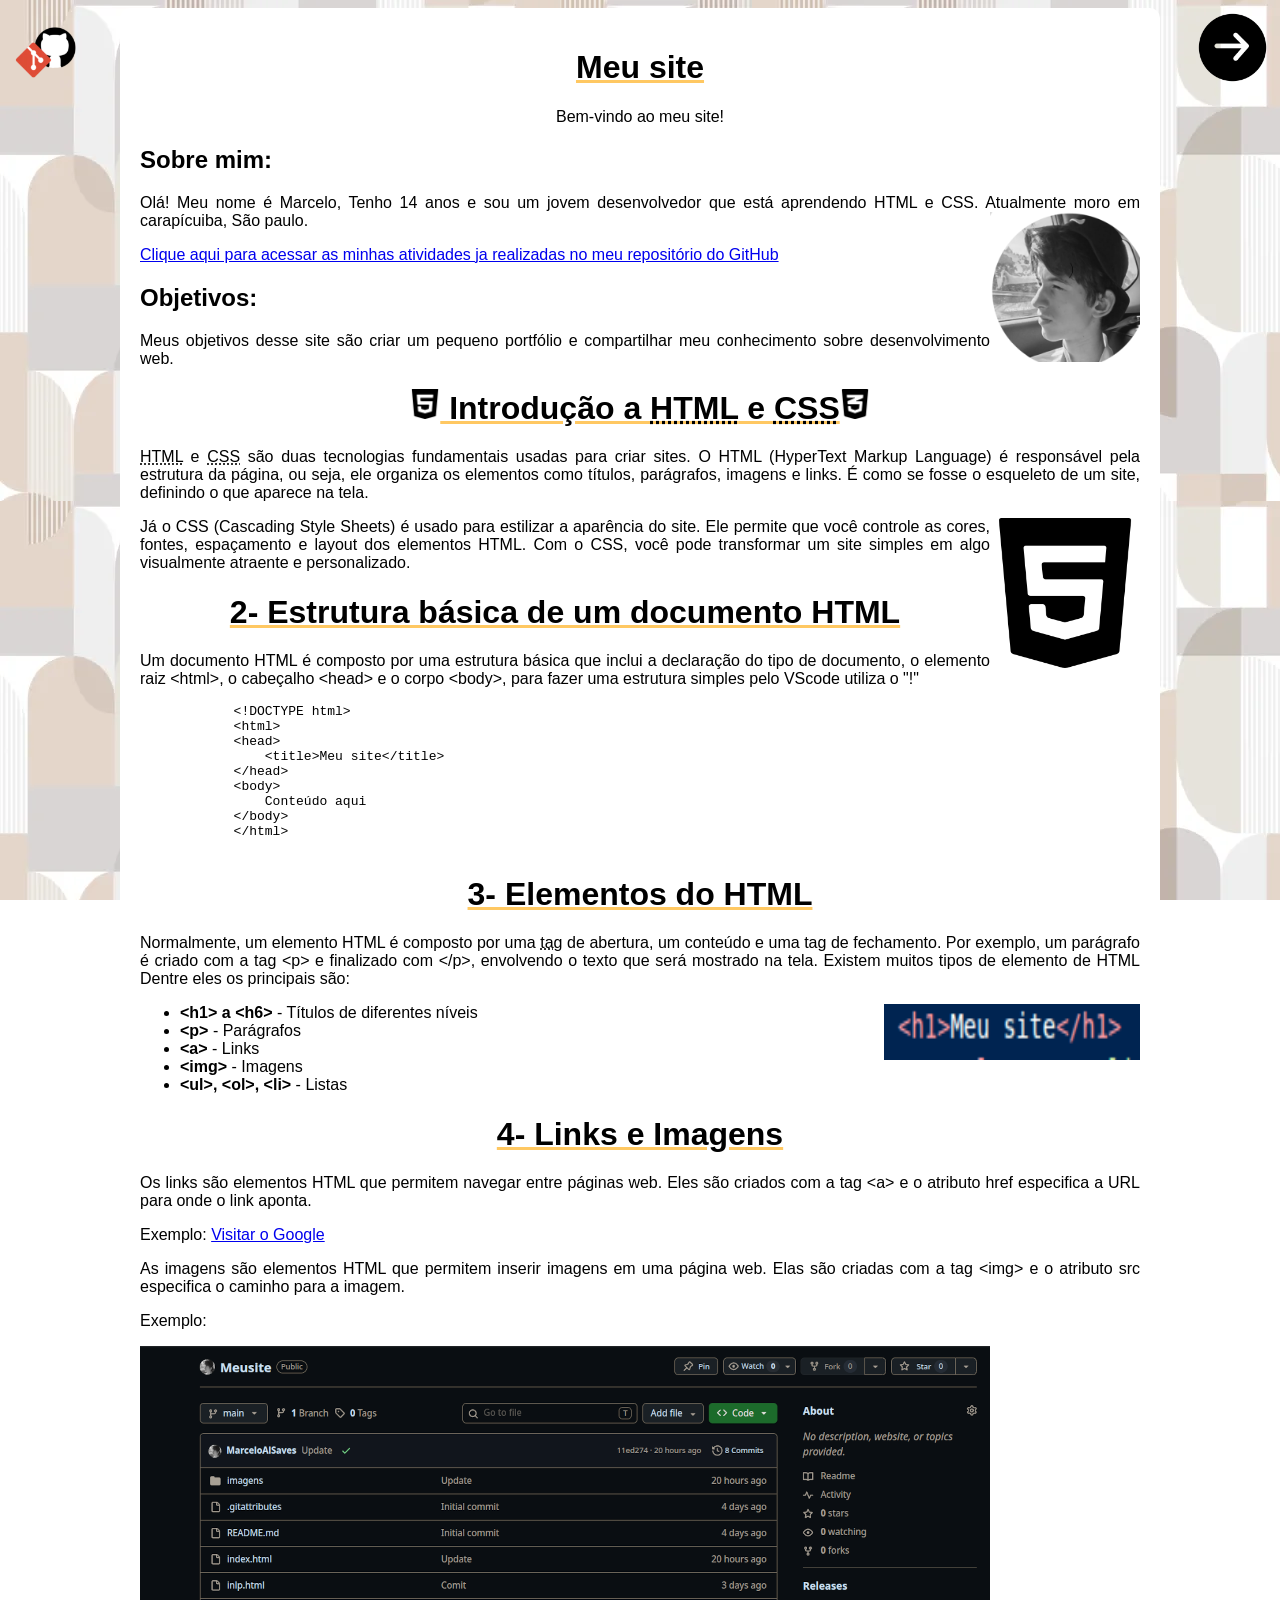
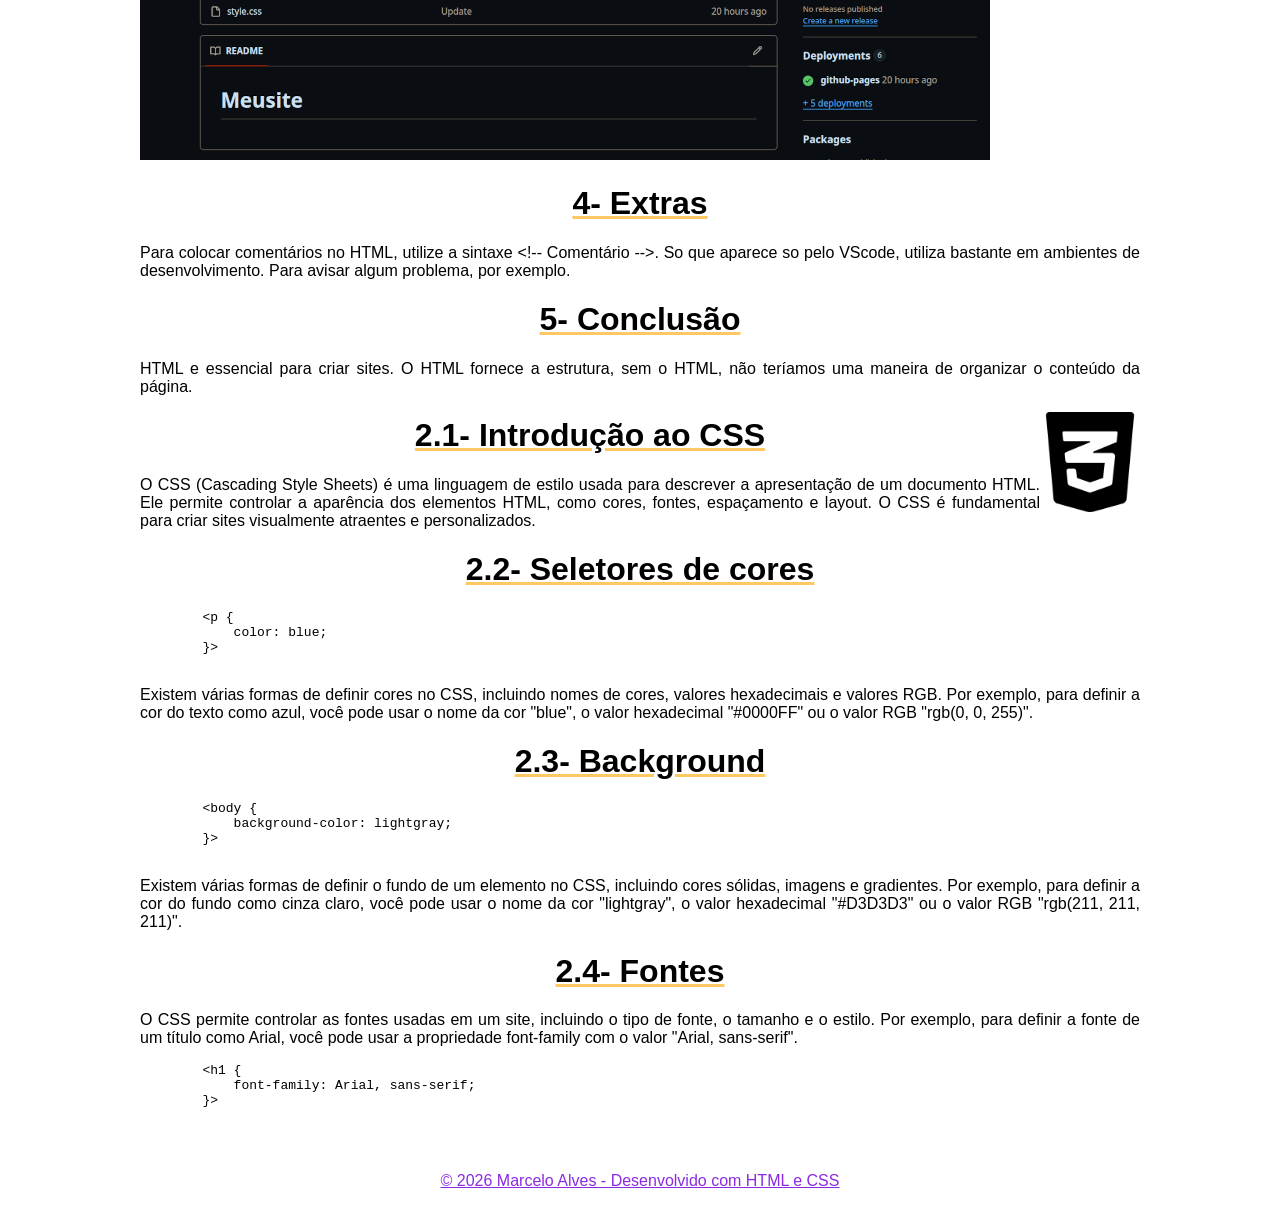
<file: index.html>
<!DOCTYPE html>
<html lang="pt-br"> <!-- O comando float serve para colocar a imagem a qualquer direção-->
<head>
    <meta charset="UTF-8">
    <meta name="viewport" content="width=device-width, initial-scale=1.0">
    <title>Meu Site!</title>
    <link rel="icon" href="imagens/htmlcss.png" type="image/x-icon">
    <link rel="stylesheet" href="style.css">
</head>
<body>
    <main id="botaotd">
        <section id="Boton">
            <a href="index2.html" class="button"><img src="imagens/seta.png" alt="Seta para avançar"></a>
        </section>
    </main>
    <main id="botaovoltar">
        <section id="Botonvoltar">
            <a href="indexgit.html" class="button"><img src="imagens/GiteGithub.png" alt="Seta para voltar"></a>
        </section>
    </main>
    <main id="conteudo">
        <h1>Meu site</h1>
        <p style="text-align: center;">Bem-vindo ao meu site!</p>
        <h2>Sobre mim:</h2>
            <p>Olá! Meu nome é Marcelo, Tenho 14 anos e sou um jovem desenvolvedor que está aprendendo HTML e CSS. Atualmente moro em carapícuiba, São paulo.<img src="imagens/fotodeperfilredondo.png" alt="Foto de perfil" width="150" style="float: right; border: 100%;"></p>
            <p><a href="https://github.com/MarceloAlSaves/Exercicies" target="_blank" >Clique aqui para acessar as minhas atividades ja realizadas no meu repositório do GitHub</a></p>
        <h2>Objetivos:</h2>
        <p>Meus objetivos desse site são criar um pequeno portfólio e compartilhar meu conhecimento sobre desenvolvimento web.</p>
        <h1><img src="imagens/html5.png" alt="Ícone do HTML5" width="30" style="float: down;"> Introdução a <abbr title="HyperText Markup Language">HTML</abbr> e <abbr title="Cascading Style Sheets">CSS<img src="imagens/csspng" style="float: down;" width="30px" height="30px;"> </abbr> </h1>
        <p><abbr title="HyperText Markup Language">HTML</abbr> e <abbr title="Cascading Style Sheets">CSS</abbr> são duas tecnologias fundamentais usadas para criar sites. O HTML (HyperText Markup Language) é responsável pela estrutura da página, ou seja, ele organiza os elementos como títulos, parágrafos, imagens e links. É como se fosse o esqueleto de um site, definindo o que aparece na tela.</p>
        <img src="imagens/html5.png" style="float: right;" width="150px" height="150px;">
        <p>Já o CSS (Cascading Style Sheets) é usado para estilizar a aparência do site. Ele permite que você controle as cores, fontes, espaçamento e layout dos elementos HTML. Com o CSS, você pode transformar um site simples em algo visualmente atraente e personalizado.</p>
        <h1>2- Estrutura básica de um documento HTML</h1>
        <p>Um documento HTML é composto por uma estrutura básica que inclui a declaração do tipo de documento, o elemento raiz &lt;html&gt;, o cabeçalho &lt;head&gt; e o corpo &lt;body&gt;, para fazer uma estrutura simples pelo VScode utiliza o "!"</p>
        <pre>
            &lt;!DOCTYPE html&gt;
            &lt;html&gt;
            &lt;head&gt;
                &lt;title&gt;Meu site&lt;/title&gt;
            &lt;/head&gt;
            &lt;body&gt;
                Conteúdo aqui
            &lt;/body&gt;
            &lt;/html&gt;
        </pre>
        <h1>3- Elementos do HTML</h1>
        <p>Normalmente, um elemento HTML é composto por uma <abbr title="Parecido com um comando">tag</abbr> de abertura, um conteúdo e uma tag de fechamento. Por exemplo, um parágrafo é criado com a tag &lt;p&gt; e finalizado com &lt;/p&gt;, envolvendo o texto que será mostrado na tela. Existem muitos tipos de elemento de HTML Dentre eles os principais são:</p>
        <img src="imagens/image.png" style="float: right;" width="256px" height="56px;">
        <ul>
            <li><strong>&lt;h1&gt; a &lt;h6&gt;</strong> - Títulos de diferentes níveis</li>
            <li><strong>&lt;p&gt;</strong> - Parágrafos</li>
            <li><strong>&lt;a&gt;</strong> - Links</li>
            <li><strong>&lt;img&gt;</strong> - Imagens</li>
            <li><strong>&lt;ul&gt;, &lt;ol&gt;, &lt;li&gt;</strong> - Listas</li>
        </ul>
        <h1>4- Links e Imagens</h1>
        <p>Os links são elementos HTML que permitem navegar entre páginas web. Eles são criados com a tag &lt;a&gt; e o atributo href especifica a URL para onde o link aponta.</p>
        <p>Exemplo: <a href="https://www.google.com">Visitar o Google</a></p>
        <p>As imagens são elementos HTML que permitem inserir imagens em uma página web. Elas são criadas com a tag &lt;img&gt; e o atributo src especifica o caminho para a imagem.</p>
        <p>Exemplo:</p>
        <img src="imagens/repositório850.png" alt="Meu repositório">
        <h1>4- Extras</h1>
        <p>Para colocar comentários no HTML, utilize a sintaxe &lt;!-- Comentário --&gt;. So que aparece so pelo VScode, utiliza bastante em ambientes de desenvolvimento. Para avisar algum problema, por exemplo.</p>
        <h1>5- Conclusão</h1>
        <p>HTML e essencial para criar sites. O HTML fornece a estrutura, sem o HTML, não teríamos uma maneira de organizar o conteúdo da página.</p>
         <img src="imagens/csspng" style="float: right;" width="100px" height="100px;">
        <h1>2.1- Introdução ao CSS</h1>
        <p>O CSS (Cascading Style Sheets) é uma linguagem de estilo usada para descrever a apresentação de um documento HTML. Ele permite controlar a aparência dos elementos HTML, como cores, fontes, espaçamento e layout. O CSS é fundamental para criar sites visualmente atraentes e personalizados.</p>
        <h1>2.2- Seletores de cores</h1>
        <pre>
        &lt;p {
            color: blue;
        }&gt;
        </pre>
        <p>Existem várias formas de definir cores no CSS, incluindo nomes de cores, valores hexadecimais e valores RGB. Por exemplo, para definir a cor do texto como azul, você pode usar o nome da cor "blue", o valor hexadecimal "#0000FF" ou o valor RGB "rgb(0, 0, 255)".</p>
        <h1>2.3- Background</h1>
        <pre>
        &lt;body {
            background-color: lightgray;
        }&gt;
        </pre>
        <p>Existem várias formas de definir o fundo de um elemento no CSS, incluindo cores sólidas, imagens e gradientes. Por exemplo, para definir a cor do fundo como cinza claro, você pode usar o nome da cor "lightgray", o valor hexadecimal "#D3D3D3" ou o valor RGB "rgb(211, 211, 211)".</p>
        <h1>2.4- Fontes</h1>
        <p>O CSS permite controlar as fontes usadas em um site, incluindo o tipo de fonte, o tamanho e o estilo. Por exemplo, para definir a fonte de um título como Arial, você pode usar a propriedade font-family com o valor "Arial, sans-serif".</p>
        <pre>
        &lt;h1 {
            font-family: Arial, sans-serif;
        }&gt;
        </pre>
    </main>
    <footer id="direito">
    <p style="text-align: center;">© 2026 Marcelo Alves - Desenvolvido com HTML e CSS</p>
    </footer>
   
</body>
</html>
</file>
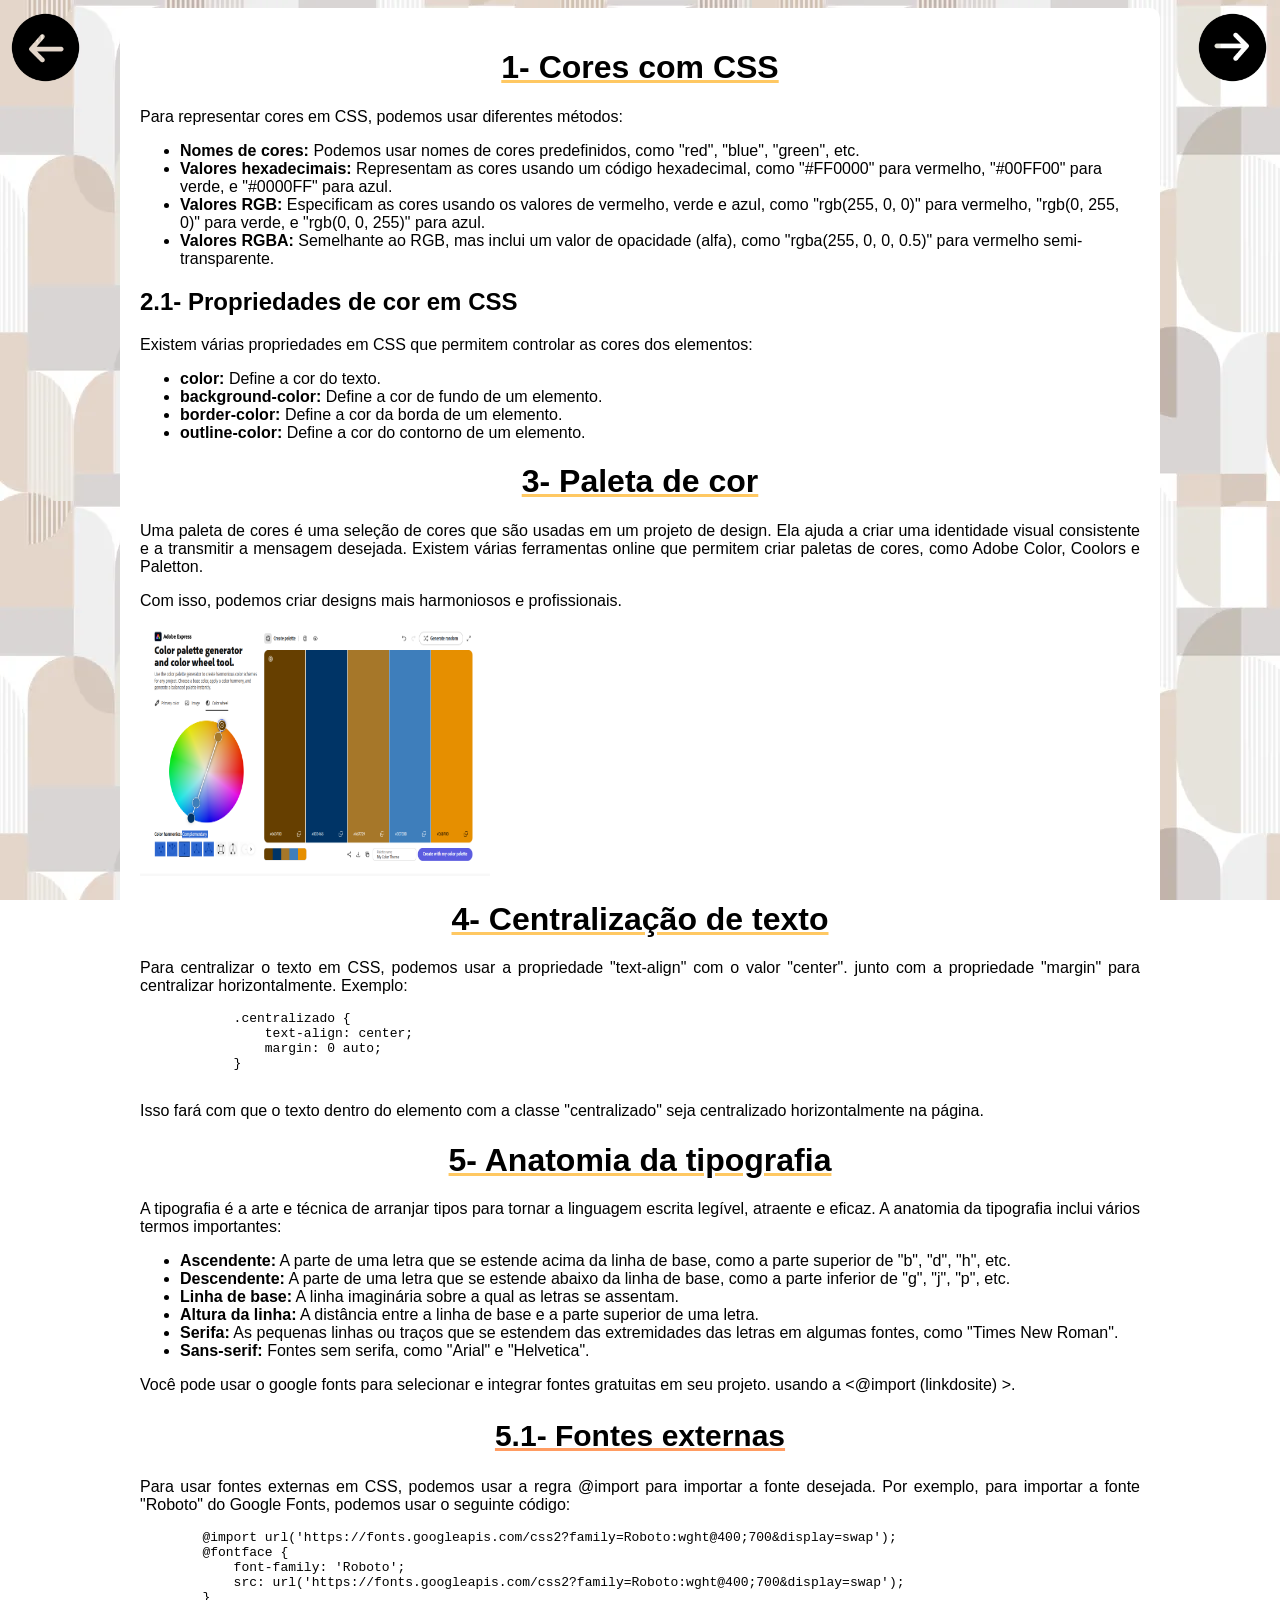
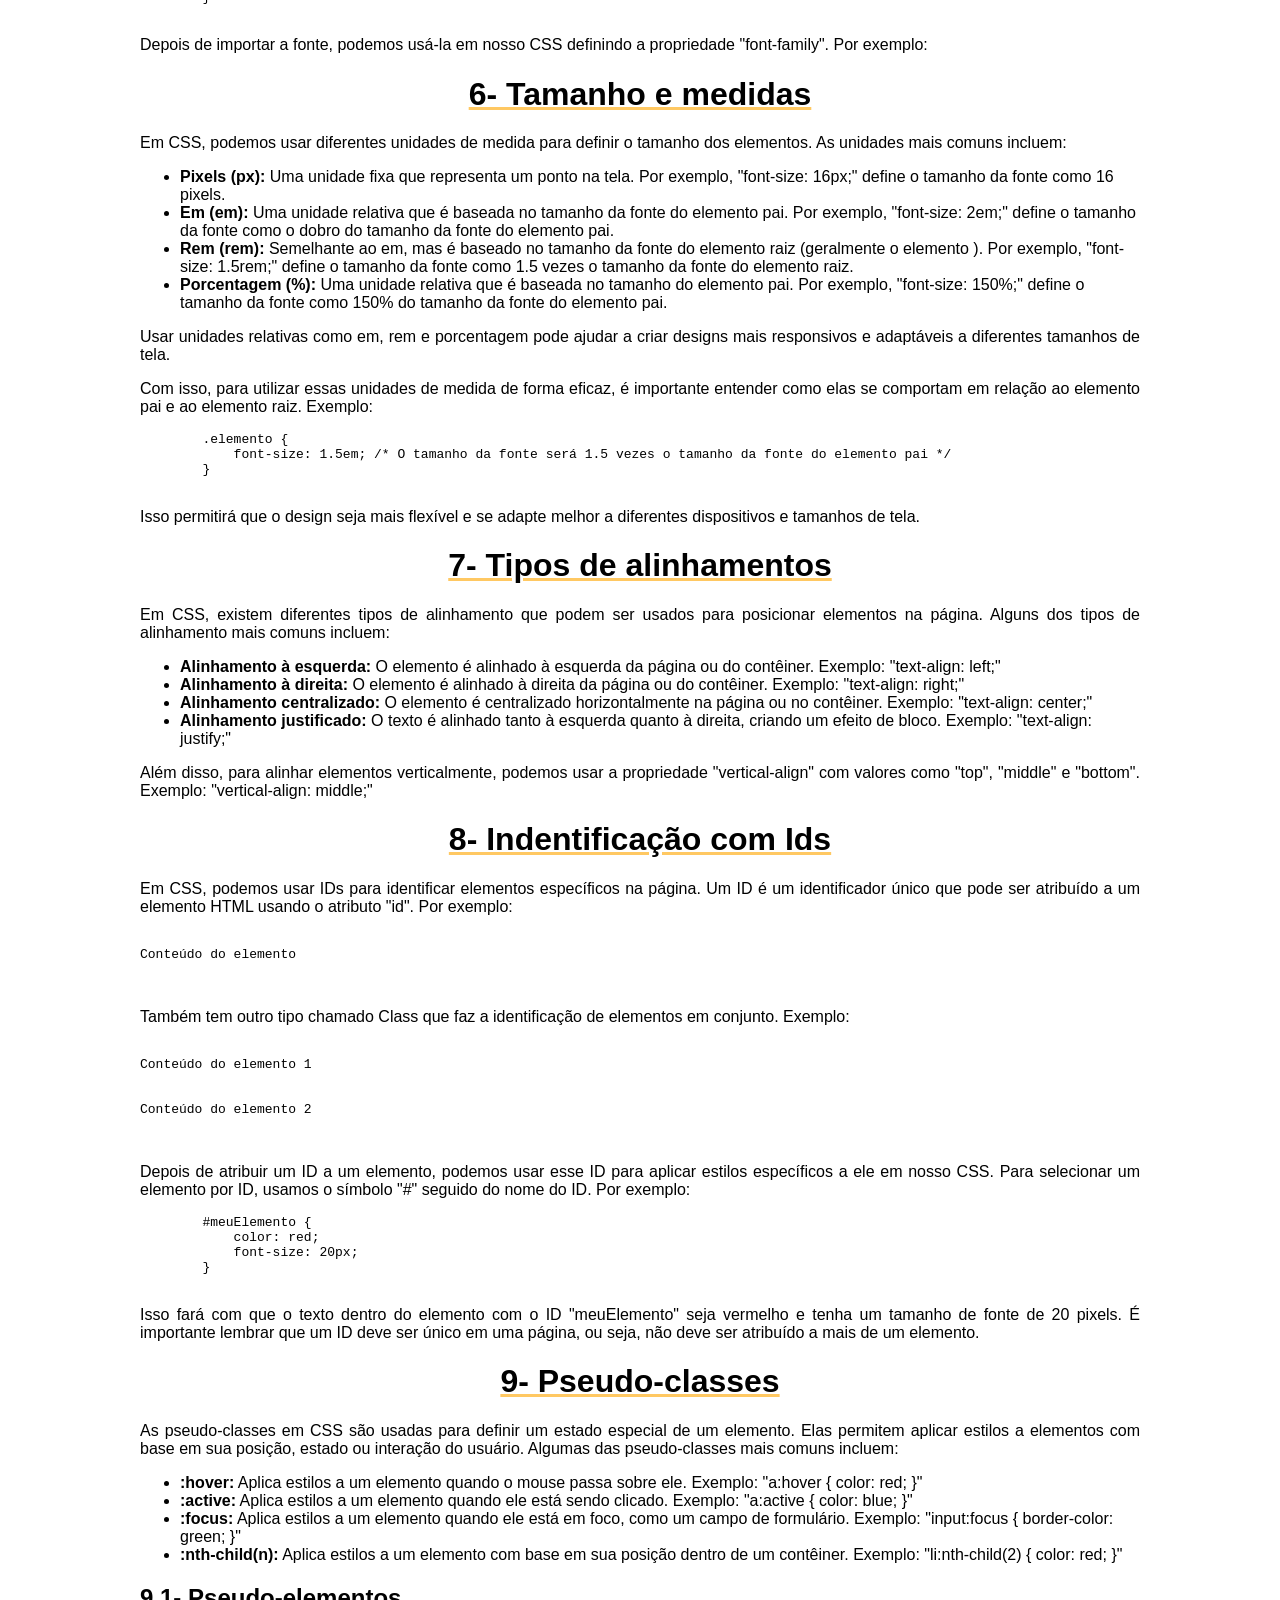
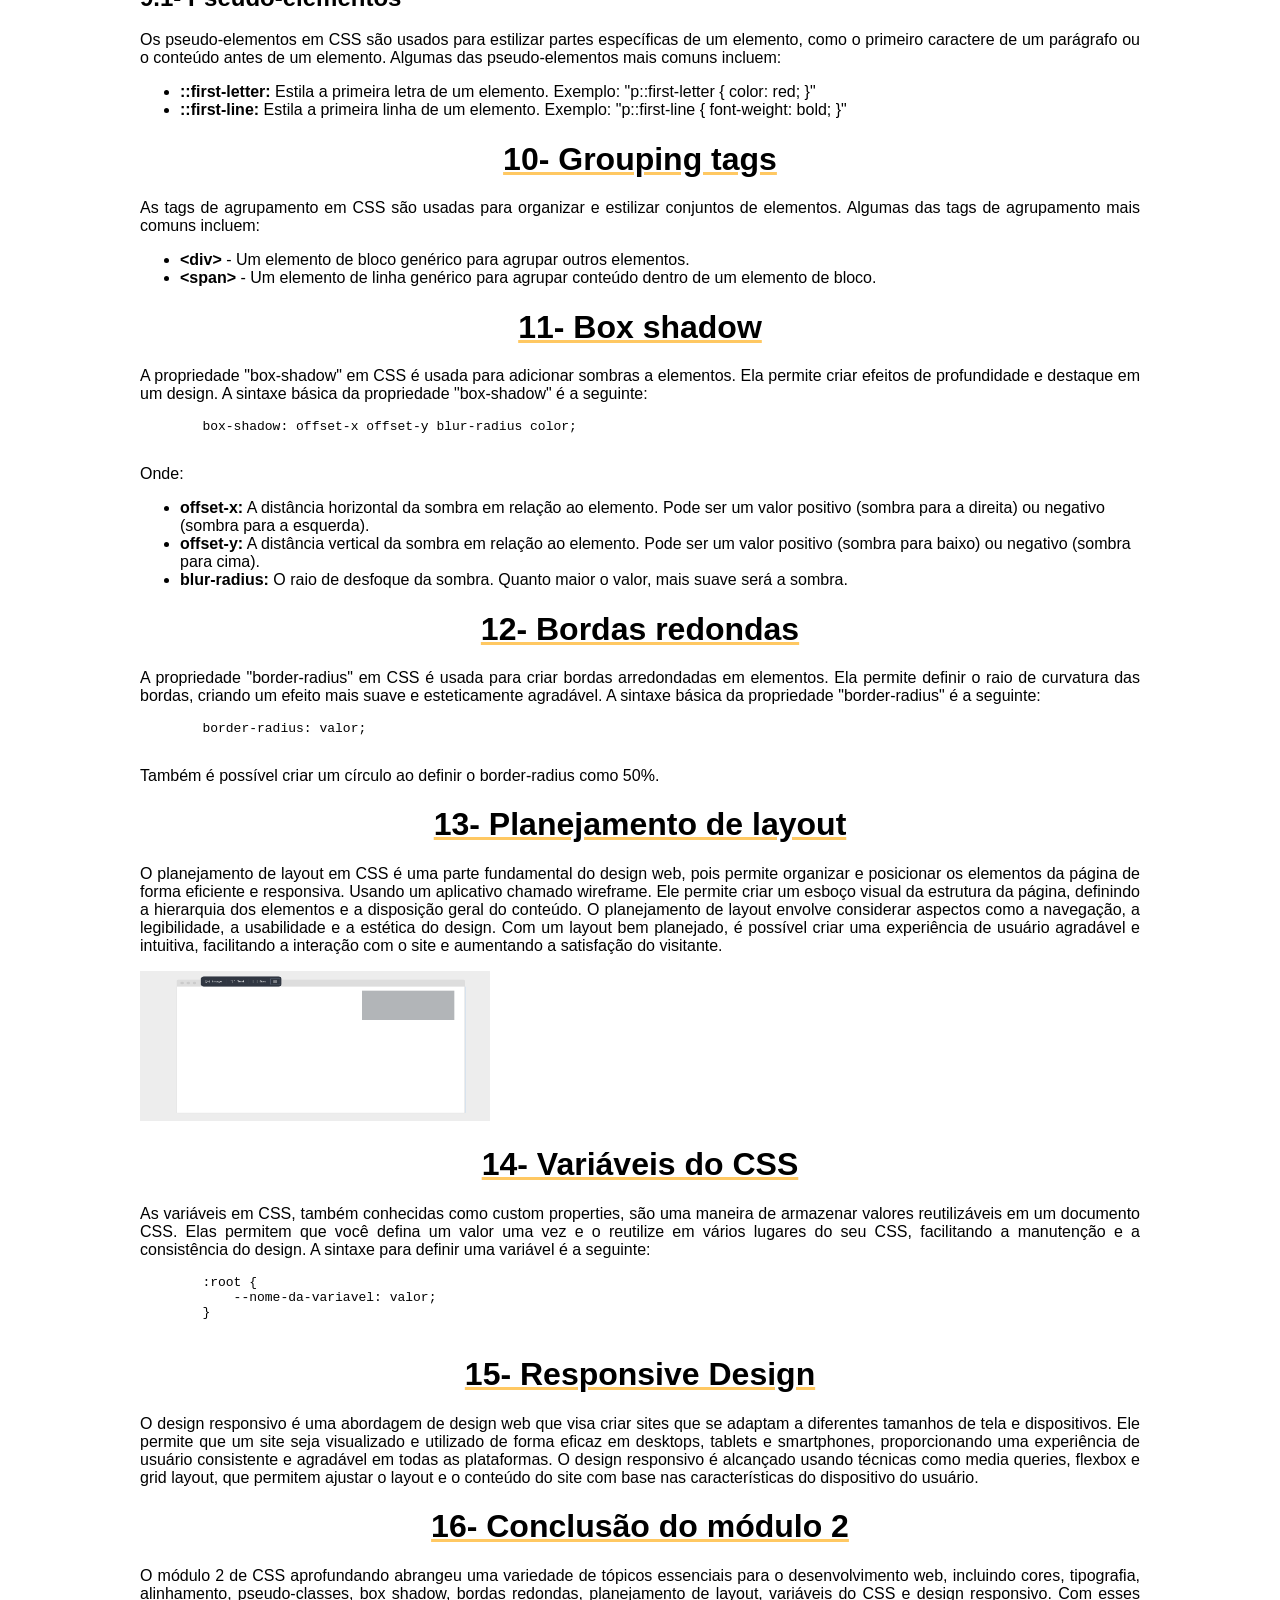
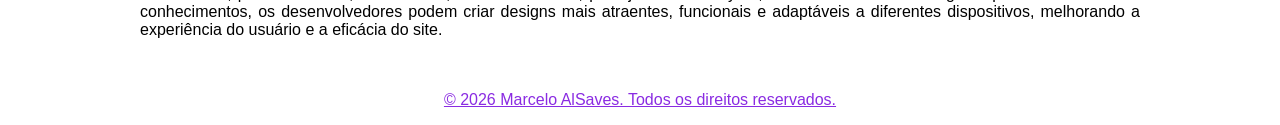
<file: index2.html>
<!DOCTYPE html>
<html lang="pt-br">
<head>
    <meta charset="UTF-8">
    <meta name="viewport" content="width=device-width, initial-scale=1.0">
    <title>Módulo 2 - CSS aprofundando</title>
    <link rel="stylesheet" href="style.css">
</head>
<body>
    <main id="botaotd">
        <section id="Boton">
            <a href="index3.html" class="button"><img src="imagens/seta.png" alt="Seta para avançar"></a>
        </section>
    </main>
    <main id="botaovoltar">
        <section id="Botonvoltar">
            <a href="index.html" class="button"><img src="imagens/setaesquerda.png" alt="Seta para voltar"></a>
        </section>
    </main> 
    <main id="conteudo">
        <h1>1- Cores com CSS</h1>
        <p>Para representar cores em CSS, podemos usar diferentes métodos:</p>
        <ul>
            <li><strong>Nomes de cores:</strong> Podemos usar nomes de cores predefinidos, como "red", "blue", "green", etc.</li>
            <li><strong>Valores hexadecimais:</strong> Representam as cores usando um código hexadecimal, como "#FF0000" para vermelho, "#00FF00" para verde, e "#0000FF" para azul.</li>
            <li><strong>Valores RGB:</strong> Especificam as cores usando os valores de vermelho, verde e azul, como "rgb(255, 0, 0)" para vermelho, "rgb(0, 255, 0)" para verde, e "rgb(0, 0, 255)" para azul.</li>
            <li><strong>Valores RGBA:</strong> Semelhante ao RGB, mas inclui um valor de opacidade (alfa), como "rgba(255, 0, 0, 0.5)" para vermelho semi-transparente.</li>
        </ul>
        <h2>2.1- Propriedades de cor em CSS</h2>
        <p>Existem várias propriedades em CSS que permitem controlar as cores dos elementos:</p>
        <ul>
            <li><strong>color:</strong> Define a cor do texto.</li>
            <li><strong>background-color:</strong> Define a cor de fundo de um elemento.</li>
            <li><strong>border-color:</strong> Define a cor da borda de um elemento.</li>
            <li><strong>outline-color:</strong> Define a cor do contorno de um elemento.</li>
        </ul>
        <h1>3- Paleta de cor</h1>
        <p>Uma paleta de cores é uma seleção de cores que são usadas em um projeto de design. Ela ajuda a criar uma identidade visual consistente e a transmitir a mensagem desejada. Existem várias ferramentas online que permitem criar paletas de cores, como Adobe Color, Coolors e Paletton.</p>
        <p>Com isso, podemos criar designs mais harmoniosos e profissionais.</p>
        <img src="imagens/paletadecor[.png" style="float:;"; width="350px" height="250px;" alt="Paleta de cores"S>
        <h1>4- Centralização de texto</h1> <!--- Centralizar o texto que esta fora do centro da página --->
        <p>Para centralizar o texto em CSS, podemos usar a propriedade "text-align" com o valor "center". junto com a propriedade "margin" para centralizar horizontalmente. Exemplo:</p>
        <pre>
            .centralizado {
                text-align: center;
                margin: 0 auto;
            }
        </pre>
        <p>Isso fará com que o texto dentro do elemento com a classe "centralizado" seja centralizado horizontalmente na página.</p>
        <h1>5- Anatomia da tipografia</h1>
        <p>A tipografia é a arte e técnica de arranjar tipos para tornar a linguagem escrita legível, atraente e eficaz. A anatomia da tipografia inclui vários termos importantes:</p>
        <ul>
            <li><strong>Ascendente:</strong> A parte de uma letra que se estende acima da linha de base, como a parte superior de "b", "d", "h", etc.</li>
            <li><strong>Descendente:</strong> A parte de uma letra que se estende abaixo da linha de base, como a parte inferior de "g", "j", "p", etc.</li>
            <li><strong>Linha de base:</strong> A linha imaginária sobre a qual as letras se assentam.</li>
            <li><strong>Altura da linha:</strong> A distância entre a linha de base e a parte superior de uma letra.</li>
            <li><strong>Serifa:</strong> As pequenas linhas ou traços que se estendem das extremidades das letras em algumas fontes, como "Times New Roman".</li>
            <li><strong>Sans-serif:</strong> Fontes sem serifa, como "Arial" e "Helvetica".</li>
        </ul>
        <p>Você pode usar o google fonts para selecionar e integrar fontes gratuitas em seu projeto. usando a &lt;@import (linkdosite) &gt;.</p>
        <h2 class="cap3" style="text-align: center;" underline="true">5.1- Fontes externas</h2>
        <p>Para usar fontes externas em CSS, podemos usar a regra @import para importar a fonte desejada. Por exemplo, para importar a fonte "Roboto" do Google Fonts, podemos usar o seguinte código:</p>
        <pre>
        @import url('https://fonts.googleapis.com/css2?family=Roboto:wght@400;700&display=swap');
        @fontface {
            font-family: 'Roboto';
            src: url('https://fonts.googleapis.com/css2?family=Roboto:wght@400;700&display=swap');
        }
        </pre>
        <p>Depois de importar a fonte, podemos usá-la em nosso CSS definindo a propriedade "font-family". Por exemplo:</p>
        <h1>6- Tamanho e medidas</h1>
        <p>Em CSS, podemos usar diferentes unidades de medida para definir o tamanho dos elementos. As unidades mais comuns incluem:</p>
        <ul>
        <li><strong>Pixels (px):</strong> Uma unidade fixa que representa um ponto na tela. Por exemplo, "font-size: 16px;" define o tamanho da fonte como 16 pixels.</li>
        <li><strong>Em (em):</strong> Uma unidade relativa que é baseada no tamanho da fonte do elemento pai. Por exemplo, "font-size: 2em;" define o tamanho da fonte como o dobro do tamanho da fonte do elemento pai.</li>
        <li><strong>Rem (rem):</strong> Semelhante ao em, mas é baseado no tamanho da fonte do elemento raiz (geralmente o elemento <html>). Por exemplo, "font-size: 1.5rem;" define o tamanho da fonte como 1.5 vezes o tamanho da fonte do elemento raiz.</li>
        <li><strong >Porcentagem (%):</strong> Uma unidade relativa que é baseada no tamanho do elemento pai. Por exemplo, "font-size: 150%;" define o tamanho da fonte como 150% do tamanho da fonte do elemento pai.</li>
        </ul>
        <p>Usar unidades relativas como em, rem e porcentagem pode ajudar a criar designs mais responsivos e adaptáveis a diferentes tamanhos de tela.</p>
        <p>Com isso, para utilizar essas unidades de medida de forma eficaz, é importante entender como elas se comportam em relação ao elemento pai e ao elemento raiz. Exemplo:</p>
        <pre>
        .elemento {
            font-size: 1.5em; /* O tamanho da fonte será 1.5 vezes o tamanho da fonte do elemento pai */
        }
        </pre>
        <p>Isso permitirá que o design seja mais flexível e se adapte melhor a diferentes dispositivos e tamanhos de tela.</p>
        <h1>7- Tipos de alinhamentos</h1>
        <p>Em CSS, existem diferentes tipos de alinhamento que podem ser usados para posicionar elementos na página. Alguns dos tipos de alinhamento mais comuns incluem:</p>
        <ul>
        <li><strong>Alinhamento à esquerda:</strong> O elemento é alinhado à esquerda da página ou do contêiner. Exemplo: "text-align: left;"</li>
        <li><strong>Alinhamento à direita:</strong> O elemento é alinhado à direita da página ou do contêiner. Exemplo: "text-align: right;"    </li>
        <li><strong>Alinhamento centralizado:</strong> O elemento é centralizado horizontalmente na página ou no contêiner. Exemplo: "text-align: center;"</li>
        <li><strong>Alinhamento justificado:</strong> O texto é alinhado tanto à esquerda quanto à direita, criando um efeito de bloco. Exemplo: "text-align: justify;"</li>
        </ul>
        <p>Além disso, para alinhar elementos verticalmente, podemos usar a propriedade "vertical-align" com valores como "top", "middle" e "bottom". Exemplo: "vertical-align: middle;"</p>
        <h1>8- Indentificação com Ids</h1>
        <p>Em CSS, podemos usar IDs para identificar elementos específicos na página. Um ID é um identificador único que pode ser atribuído a um elemento HTML usando o atributo "id". Por exemplo:</p>
        <pre>
        <div id="meuElemento">Conteúdo do elemento</div>
        </pre>
        <p>Também tem outro tipo chamado Class que faz a identificação de elementos em conjunto.
        Exemplo:</p>
        <pre>
        <div class="meuElemento">Conteúdo do elemento 1</div>
        <div class="meuElemento">Conteúdo do elemento 2</div>
        </pre>
        </p>
        <p>Depois de atribuir um ID a um elemento, podemos usar esse ID para aplicar estilos específicos a ele em nosso CSS. Para selecionar um elemento por ID, usamos o símbolo "#" seguido do nome do ID. Por exemplo:</p>
        <pre>
        #meuElemento {
            color: red;
            font-size: 20px;
        }
        </pre>
        <p>Isso fará com que o texto dentro do elemento com o ID "meuElemento" seja vermelho e tenha um tamanho de fonte de 20 pixels. É importante lembrar que um ID deve ser único em uma página, ou seja, não deve ser atribuído a mais de um elemento.</p>
        <h1>9- Pseudo-classes</h1>
        <p>As pseudo-classes em CSS são usadas para definir um estado especial de um elemento. Elas permitem aplicar estilos a elementos com base em sua posição, estado ou interação do usuário. Algumas das pseudo-classes mais comuns incluem:</p>
        <ul>
        <li><strong>:hover:</strong> Aplica estilos a um elemento quando o mouse passa sobre ele. Exemplo: "a:hover { color: red; }"</li>
        <li><strong>:active:</strong> Aplica estilos a um elemento quando ele está sendo clicado. Exemplo: "a:active { color: blue; }"</li>
        <li><strong>:focus:</strong> Aplica estilos a um elemento quando ele está em foco, como um campo de formulário. Exemplo: "input:focus { border-color: green; }"</li>
        <li><strong>:nth-child(n):</strong> Aplica estilos a um elemento com base em sua posição dentro de um contêiner. Exemplo: "li:nth-child(2) { color: red; }"</li>
        </ul>
        <h2>9.1- Pseudo-elementos</h2>
        <p>Os pseudo-elementos em CSS são usados para estilizar partes específicas de um elemento, como o primeiro caractere de um parágrafo ou o conteúdo antes de um elemento. Algumas das pseudo-elementos mais comuns incluem:</p>
        <ul>
        <li><strong>::first-letter:</strong> Estila a primeira letra de um elemento. Exemplo: "p::first-letter { color: red; }"</li>
        <li><strong>::first-line:</strong> Estila a primeira linha de um elemento. Exemplo: "p::first-line { font-weight: bold; }"</li>
        </ul>
        <h1>10- Grouping tags</h1>
        <p>As tags de agrupamento em CSS são usadas para organizar e estilizar conjuntos de elementos. Algumas das tags de agrupamento mais comuns incluem:</p>
        <ul>
        <li><strong>&lt;div&gt;</strong> - Um elemento de bloco genérico para agrupar outros elementos.</li>
        <li><strong>&lt;span&gt;</strong> - Um elemento de linha genérico para agrupar conteúdo dentro de um elemento de bloco.</li>
        </ul>
        <h1>11- Box shadow</h1>
        <p>A propriedade "box-shadow" em CSS é usada para adicionar sombras a elementos. Ela permite criar efeitos de profundidade e destaque em um design. A sintaxe básica da propriedade "box-shadow" é a seguinte:</p>
        <pre>
        box-shadow: offset-x offset-y blur-radius color;
        </pre>
        <p>Onde:</p>
        <ul>
        <li><strong>offset-x:</strong> A distância horizontal da sombra em relação ao elemento. Pode ser um valor positivo (sombra para a direita) ou negativo (sombra para a esquerda).</li>
        <li><strong>offset-y:</strong> A distância vertical da sombra em relação ao elemento. Pode ser um valor positivo (sombra para baixo) ou negativo (sombra para cima).</li>
        <li><strong>blur-radius:</strong> O raio de desfoque da sombra. Quanto maior o valor, mais suave será a sombra.</li>
        </ul>
        <h1>12- Bordas redondas</h1>
        <p>A propriedade "border-radius" em CSS é usada para criar bordas arredondadas em elementos. Ela permite definir o raio de curvatura das bordas, criando um efeito mais suave e esteticamente agradável. A sintaxe básica da propriedade "border-radius" é a seguinte:</p>
        <pre>
        border-radius: valor;
        </pre>
        <p>Também é possível criar um círculo ao definir o border-radius como 50%.</p>
        <h1>13- Planejamento de layout</h1>
        <p>O planejamento de layout em CSS é uma parte fundamental do design web, pois permite organizar e posicionar os elementos da página de forma eficiente e responsiva. Usando um aplicativo chamado wireframe.
        Ele permite criar um esboço visual da estrutura da página, definindo a hierarquia dos elementos e a disposição geral do conteúdo. O planejamento de layout envolve considerar aspectos como a navegação, a legibilidade, a usabilidade e a estética do design. Com um layout bem planejado, é possível criar uma experiência de usuário agradável e intuitiva, facilitando a interação com o site e aumentando a satisfação do visitante.
        </p>
        <img src="imagens/wireframe.png" style="width: 350px; height: 150px;" alt="Wireframe">
        <h1>14- Variáveis do CSS</h1>
        <p>As variáveis em CSS, também conhecidas como custom properties, são uma maneira de armazenar valores reutilizáveis em um documento CSS. Elas permitem que você defina um valor uma vez e o reutilize em vários lugares do seu CSS, facilitando a manutenção e a consistência do design. A sintaxe para definir uma variável é a seguinte:</p>
        <pre>
        :root {
            --nome-da-variavel: valor;
        }
        </pre>
        <h1>15- Responsive Design</h1>
        <p>O design responsivo é uma abordagem de design web que visa criar sites que se adaptam a diferentes tamanhos de tela e dispositivos. Ele permite que um site seja visualizado e utilizado de forma eficaz em desktops, tablets e smartphones, proporcionando uma experiência de usuário consistente e agradável em todas as plataformas. O design responsivo é alcançado usando técnicas como media queries, flexbox e grid layout, que permitem ajustar o layout e o conteúdo do site com base nas características do dispositivo do usuário.</p>
        <h1>16- Conclusão do módulo 2</h1>
        <p>O módulo 2 de CSS aprofundando abrangeu uma variedade de tópicos essenciais para o desenvolvimento web, incluindo cores, tipografia, alinhamento, pseudo-classes, box shadow, bordas redondas, planejamento de layout, variáveis do CSS e design responsivo. Com esses conhecimentos, os desenvolvedores podem criar designs mais atraentes, funcionais e adaptáveis a diferentes dispositivos, melhorando a experiência do usuário e a eficácia do site.</p>
    </main>
<footer id="direito">
    <p style="text-align: center;">© 2026 Marcelo AlSaves. Todos os direitos reservados.</p>
</footer>
</body>
</html>
</file>
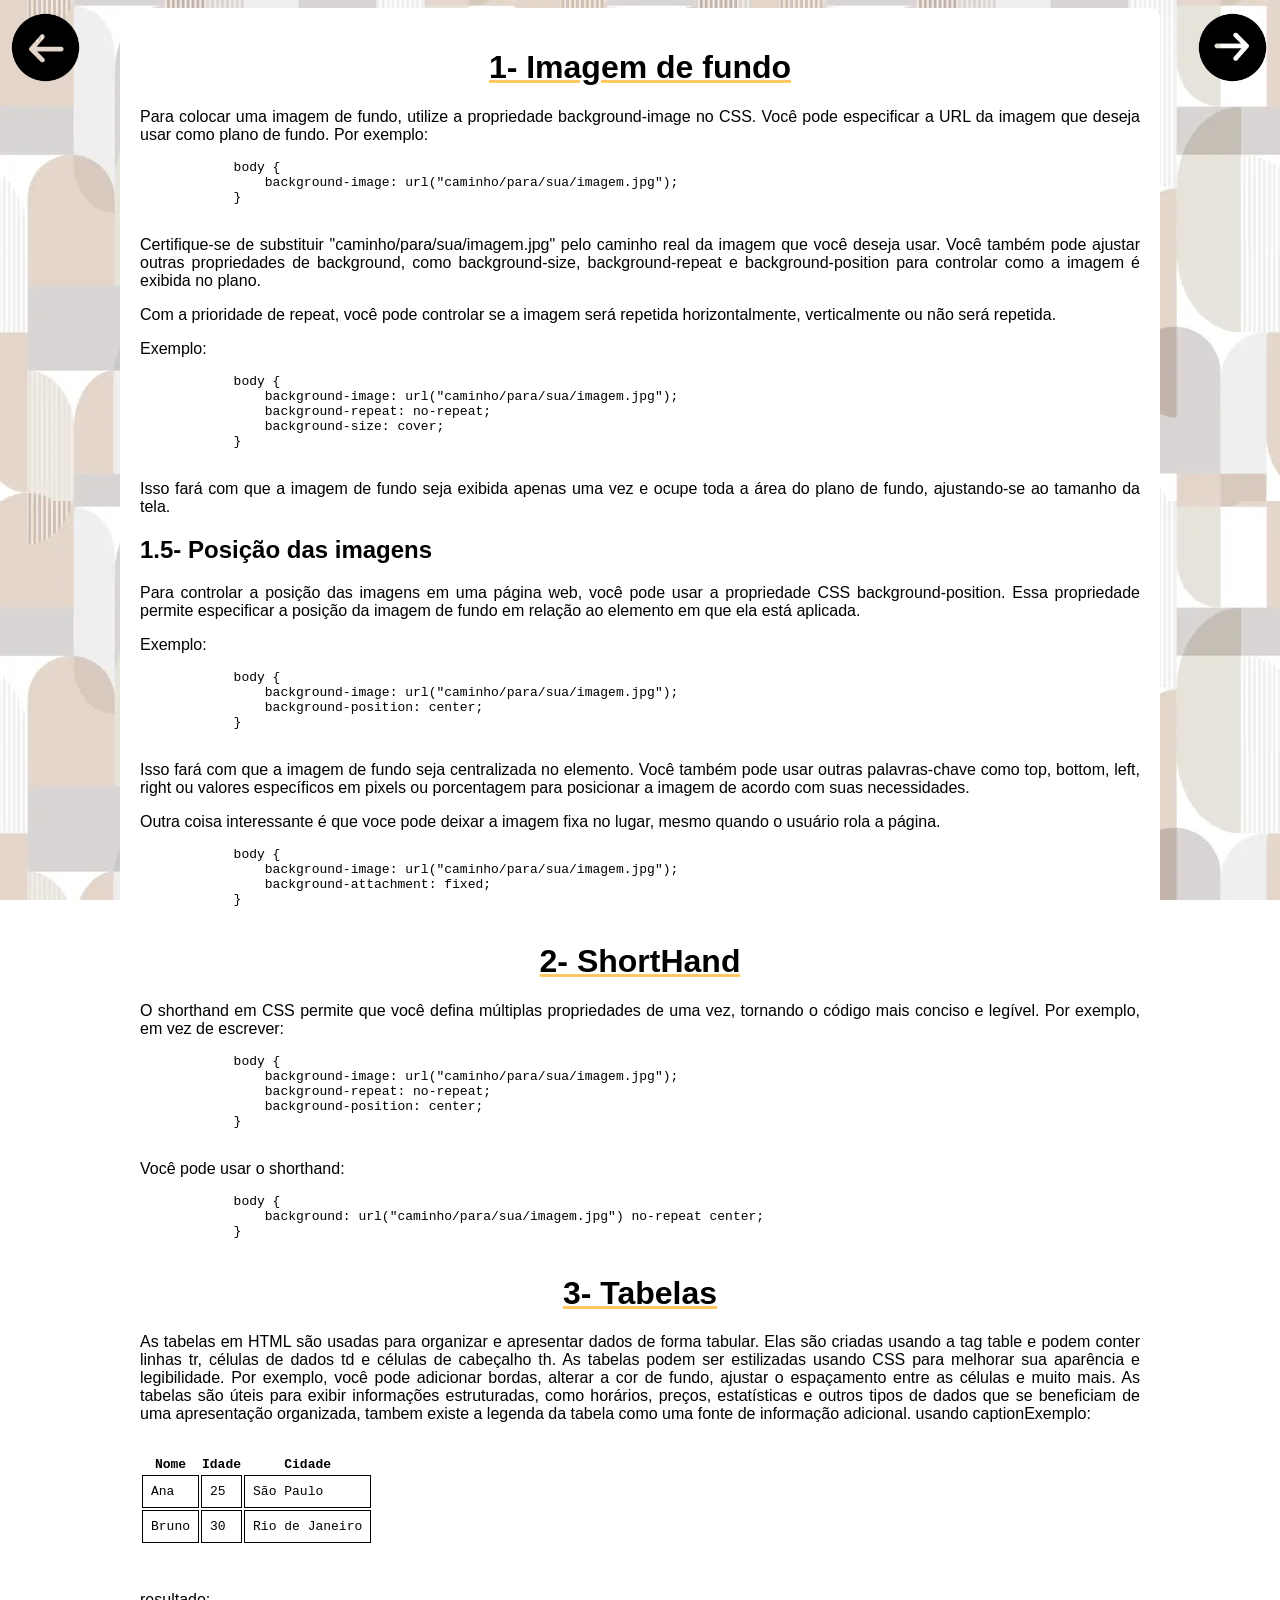
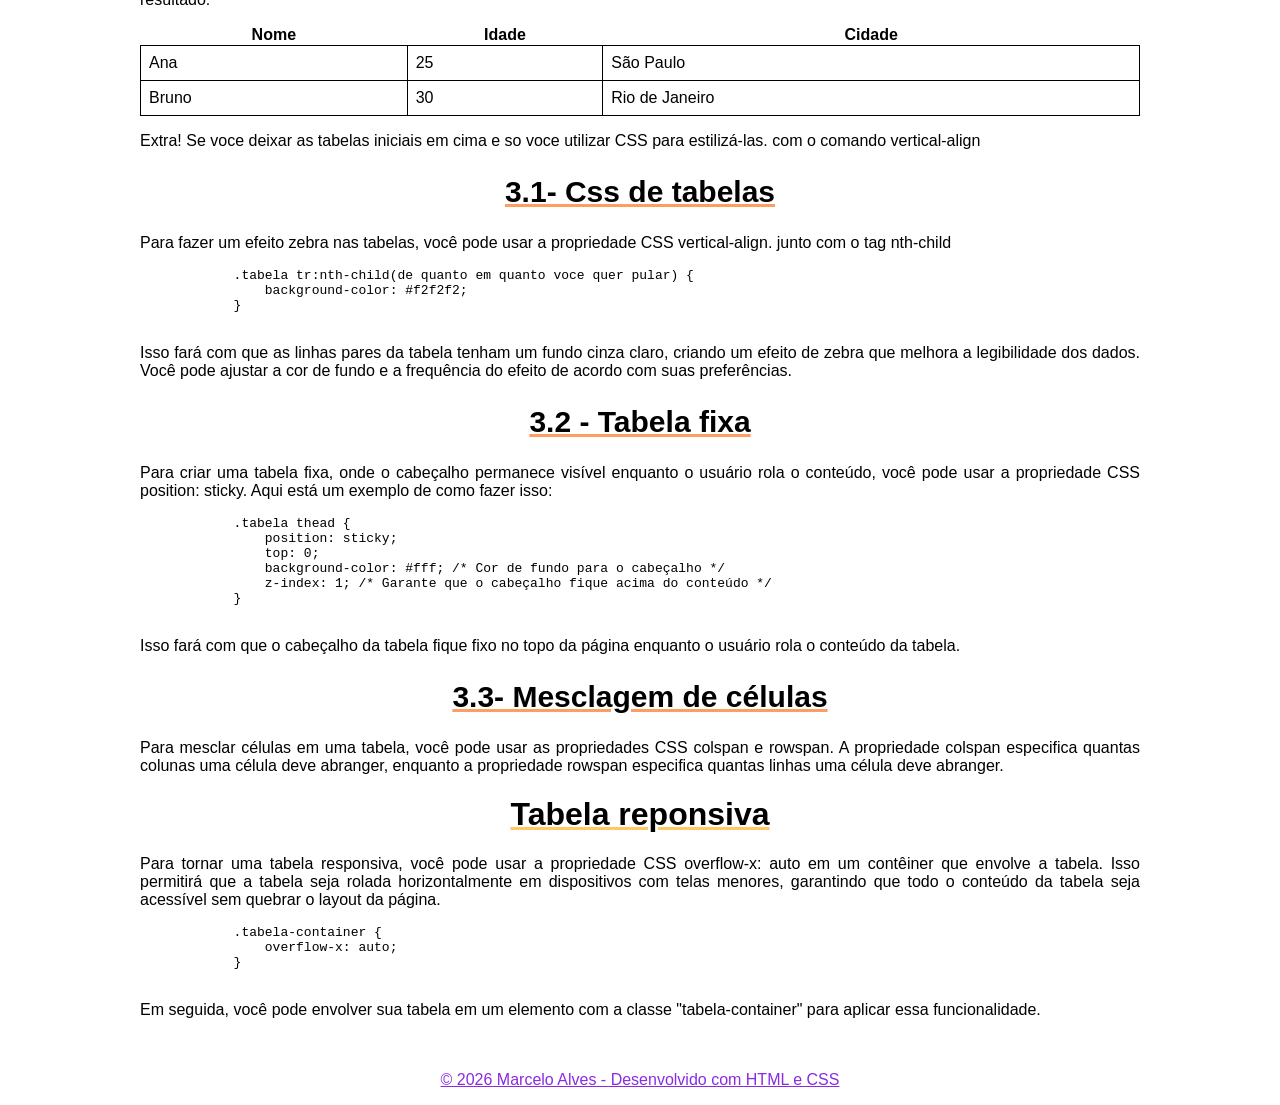
<file: index3.html>
<!DOCTYPE html>
<html lang="pt-br">
<head>
    <meta charset="UTF-8">
    <meta name="viewport" content="width=device-width, initial-scale=1.0">
    <title>Módulo 3- Tabelas e Planilhas</title>
    <link rel="stylesheet" href="style.css">
    <link rel="icon" href="imagens/htmlcss.png" type="image/x-icon">

</head>
<body>
    <main id="botaotd">
        <section id="Boton">
            <a href="index4.html" class="button"><img src="imagens/seta.png" alt="Seta para avançar"></a>
        </section>
    </main>
    <main id="botaovoltar">
        <section id="Botonvoltar">
            <a href="index2.html" class="button"><img src="imagens/setaesquerda.png" alt="Seta para voltar"></a>
        </section>
    </main> 
    <main id="conteudo">
        <h1>1- Imagem de fundo</h1>
        <p>Para colocar uma imagem de fundo, utilize a propriedade background-image no CSS. Você pode especificar a URL da imagem que deseja usar como plano de fundo. Por exemplo:</p>
        <pre>
            body {
                background-image: url("caminho/para/sua/imagem.jpg");
            }
        </pre>
        <p>Certifique-se de substituir "caminho/para/sua/imagem.jpg" pelo caminho real da imagem que você deseja usar. Você também pode ajustar outras propriedades de background, como background-size, background-repeat e background-position para controlar como a imagem é exibida no plano.</p>
        <p>Com a prioridade de repeat, você pode controlar se a imagem será repetida horizontalmente, verticalmente ou não será repetida.</p>
        <p>Exemplo:</p>
        <pre>
            body {
                background-image: url("caminho/para/sua/imagem.jpg");
                background-repeat: no-repeat;
                background-size: cover;
            }
        </pre>
        <p>Isso fará com que a imagem de fundo seja exibida apenas uma vez e ocupe toda a área do plano de fundo, ajustando-se ao tamanho da tela.</p>
        <h2>1.5- Posição das imagens</h2>
        <p>Para controlar a posição das imagens em uma página web, você pode usar a propriedade CSS background-position. Essa propriedade permite especificar a posição da imagem de fundo em relação ao elemento em que ela está aplicada.</p>
        <p>Exemplo:</p>
        <pre>
            body {
                background-image: url("caminho/para/sua/imagem.jpg");
                background-position: center;
            }
        </pre>
        <p>Isso fará com que a imagem de fundo seja centralizada no elemento. Você também pode usar outras palavras-chave como top, bottom, left, right ou valores específicos em pixels ou porcentagem para posicionar a imagem de acordo com suas necessidades.</p>
        <p>Outra coisa interessante é que voce pode deixar a imagem fixa no lugar, mesmo quando o usuário rola a página.</p>
        <pre>
            body {
                background-image: url("caminho/para/sua/imagem.jpg");
                background-attachment: fixed;
            }
        </pre>
        <h1>2- ShortHand</h1>
        <p>O shorthand em CSS permite que você defina múltiplas propriedades de uma vez, tornando o código mais conciso e legível. Por exemplo, em vez de escrever:</p>
        <pre>
            body {
                background-image: url("caminho/para/sua/imagem.jpg");
                background-repeat: no-repeat;
                background-position: center;
            }
        </pre>
        <p>Você pode usar o shorthand:</p>
        <pre>
            body {
                background: url("caminho/para/sua/imagem.jpg") no-repeat center;
            }
        </pre>
        <h1>3- Tabelas</h1>
        <p>As tabelas em HTML são usadas para organizar e apresentar dados de forma tabular. Elas são criadas usando a tag table e podem conter linhas tr, células de dados td e células de cabeçalho th. As tabelas podem ser estilizadas usando CSS para melhorar sua aparência e legibilidade. Por exemplo, você pode adicionar bordas, alterar a cor de fundo, ajustar o espaçamento entre as células e muito mais. As tabelas são úteis para exibir informações estruturadas, como horários, preços, estatísticas e outros tipos de dados que se beneficiam de uma apresentação organizada, tambem existe a legenda da tabela como uma fonte de informação adicional. usando captionExemplo:</p>
        <pre>
            <table>
                <tr>
                    <th>Nome</th>
                    <th>Idade</th>
                    <th>Cidade</th>
                </tr>
                <tr>
                    <td>Ana</td>
                    <td>25</td>
                    <td>São Paulo</td>
                </tr>
                <tr>
                    <td>Bruno</td>
                    <td>30</td>
                    <td>Rio de Janeiro</td>
                </tr>
            </table>
        </pre>
        <p>resultado:</p>
        <table class="tabela" id="tabela1">
                <tr>
                    <th class="tabela">Nome</th>
                    <th class="tabela">Idade</th>
                    <th class="tabela">Cidade</th>
                </tr>
                <tr>
                    <td class="tabela">Ana</td>
                    <td class="tabela">25</td>
                    <td class="tabela">São Paulo</td>
                </tr>
                <tr>
                    <td class="tabela">Bruno</td>
                    <td class="tabela">30</td>
                    <td class="tabela">Rio de Janeiro</td>
                </tr>
            </table>
        <p>Extra! Se voce deixar as tabelas iniciais em cima e so voce utilizar CSS para estilizá-las. com o comando vertical-align</p>
        <h2 class="cap3">3.1- Css de tabelas</h2>
        <p>Para fazer um efeito zebra nas tabelas, você pode usar a propriedade CSS vertical-align. junto com o tag nth-child</p>
        <pre>
            .tabela tr:nth-child(de quanto em quanto voce quer pular) {
                background-color: #f2f2f2;
            }
        </pre>
        <p>Isso fará com que as linhas pares da tabela tenham um fundo cinza claro, criando um efeito de zebra que melhora a legibilidade dos dados. Você pode ajustar a cor de fundo e a frequência do efeito de acordo com suas preferências.</p>
        <h2 class="cap3">3.2 - Tabela fixa</h2>
        <p>Para criar uma tabela fixa, onde o cabeçalho permanece visível enquanto o usuário rola o conteúdo, você pode usar a propriedade CSS position: sticky. Aqui está um exemplo de como fazer isso:</p>
        <pre>
            .tabela thead {
                position: sticky;
                top: 0;
                background-color: #fff; /* Cor de fundo para o cabeçalho */
                z-index: 1; /* Garante que o cabeçalho fique acima do conteúdo */
            }
        </pre>
        <p>Isso fará com que o cabeçalho da tabela fique fixo no topo da página enquanto o usuário rola o conteúdo da tabela.</p>
        <h2 class="cap3">3.3- Mesclagem de células</h2>
        <p>Para mesclar células em uma tabela, você pode usar as propriedades CSS colspan e rowspan. A propriedade colspan especifica quantas colunas uma célula deve abranger, enquanto a propriedade rowspan especifica quantas linhas uma célula deve abranger.</p>
        <h1>Tabela reponsiva</h1>
        <p>Para tornar uma tabela responsiva, você pode usar a propriedade CSS overflow-x: auto em um contêiner que envolve a tabela. Isso permitirá que a tabela seja rolada horizontalmente em dispositivos com telas menores, garantindo que todo o conteúdo da tabela seja acessível sem quebrar o layout da página.</p>
        <pre>
            .tabela-container {
                overflow-x: auto;
            }
        </pre>
        <p>Em seguida, você pode envolver sua tabela em um elemento com a classe "tabela-container" para aplicar essa funcionalidade.</p>
    </main>
     <footer id="direito">
    <p style="text-align: center;">© 2026 Marcelo Alves - Desenvolvido com HTML e CSS</p>
    </footer>


</body>
</html>
</file>
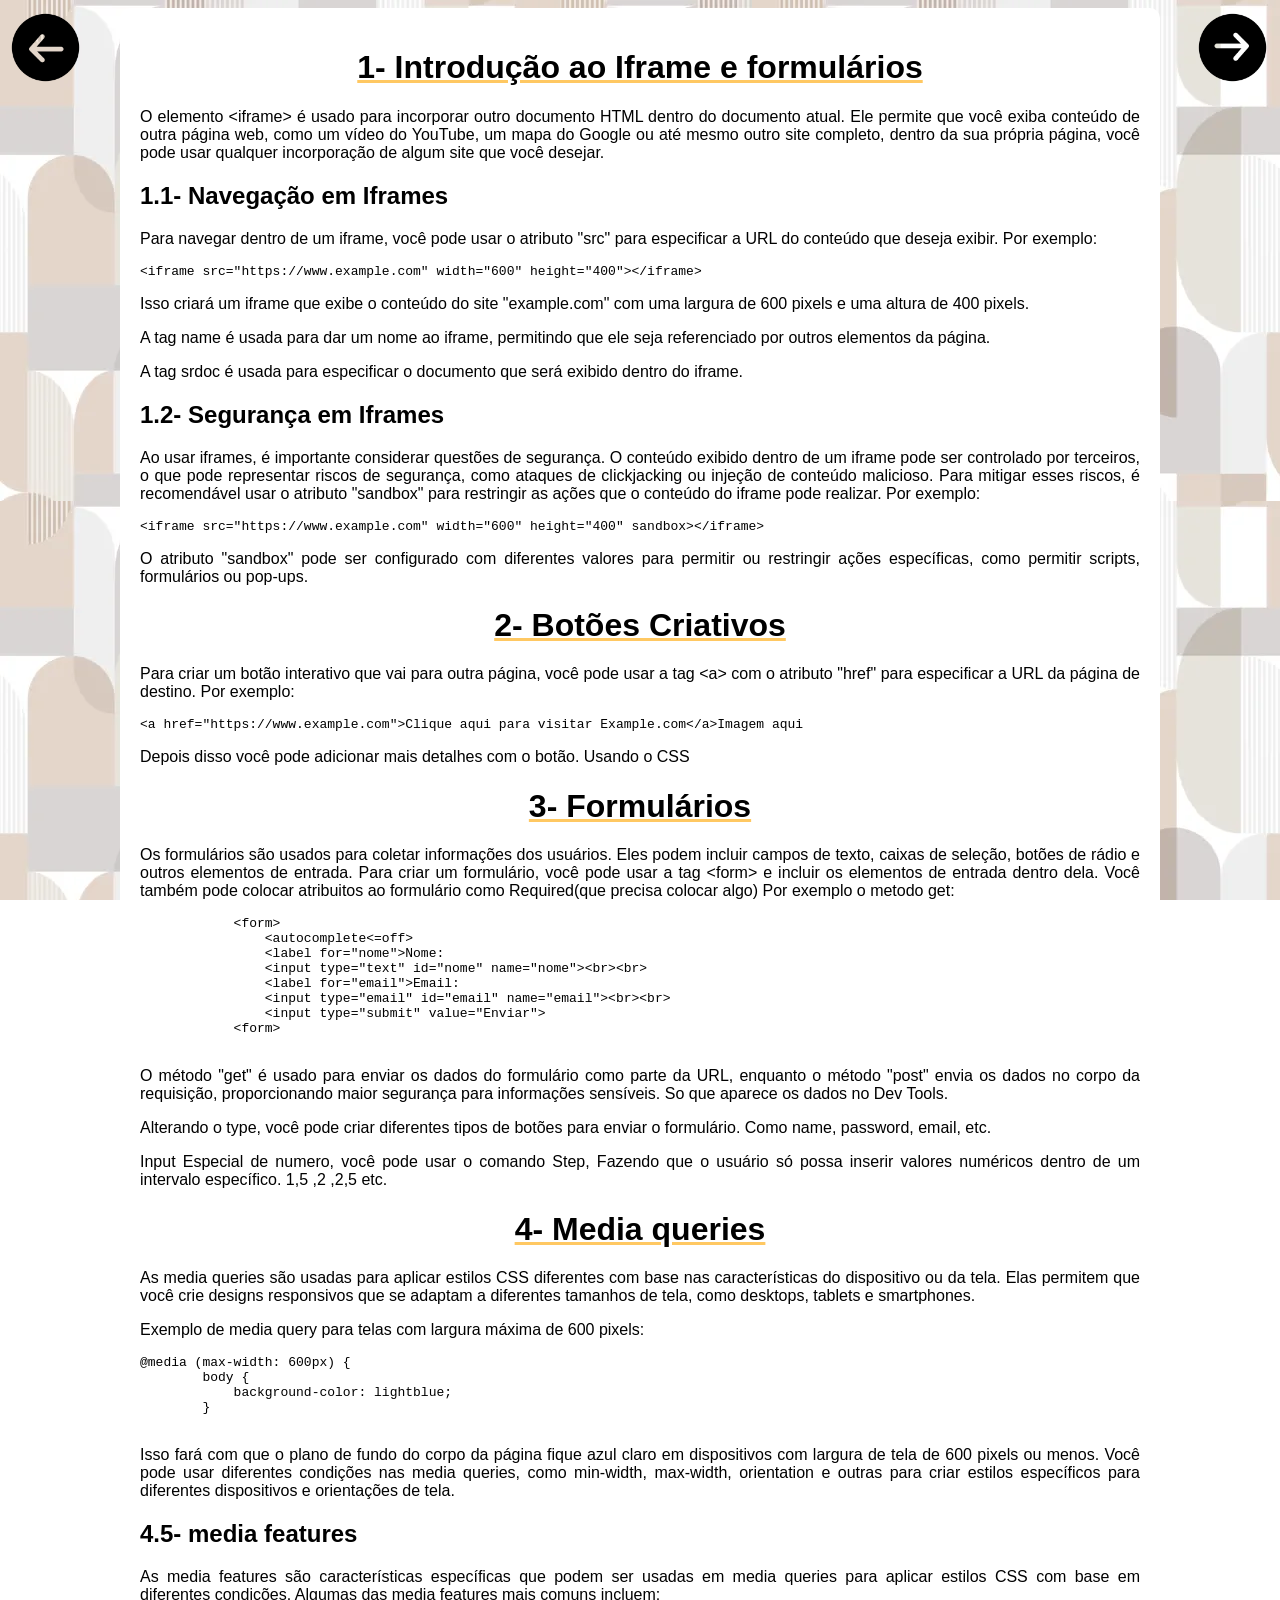
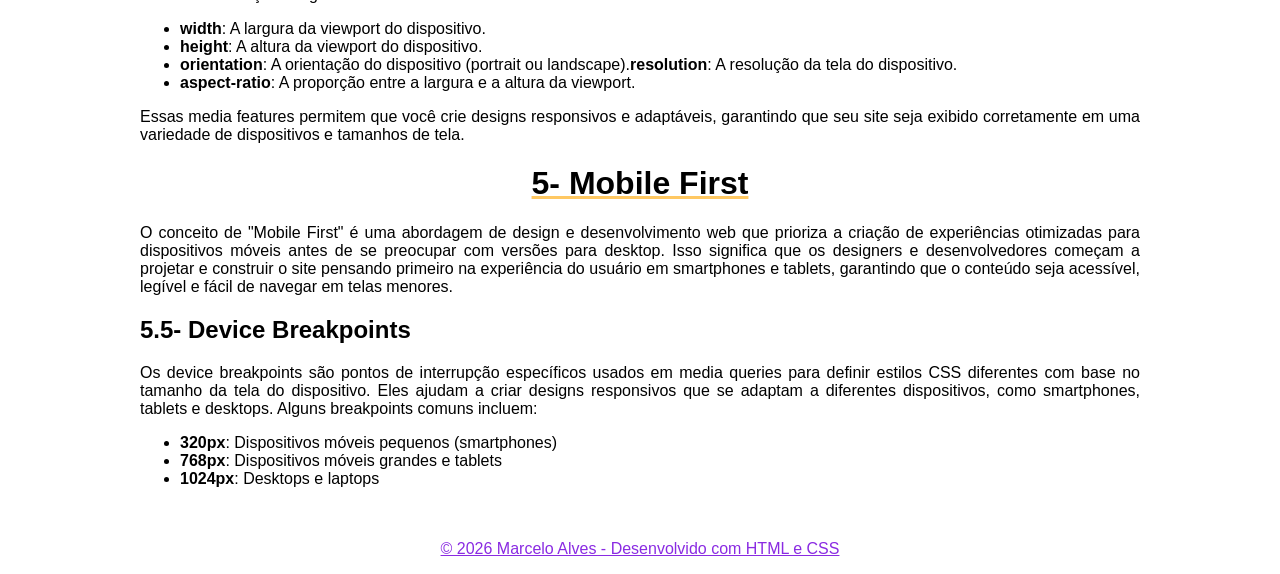
<file: index4.html>
<!DOCTYPE html>
<html lang="pt-br">
<head>
    <meta charset="UTF-8">
    <meta name="viewport" content="width=device-width, initial-scale=1.0">
    <link rel="icon" href="imagens/htmlcss.png" type="image/x-icon"> 
    <link rel="stylesheet" href="style.css">
    <title>Módulo 4: Iframe</title>
</head>
<body>
    <main id="botaotd">
        <section id="Boton">
            <a href="index5.html" class="button"><img src="imagens/seta.png" alt="Seta para avançar"></a>
        </section>
    </main>
    <main id="botaovoltar">
        <section id="Botonvoltar">
            <a href="index3.html" class="button"><img src="imagens/setaesquerda.png" alt="Seta para voltar"></a>
        </section>
    </main>
    <main id="conteudo">
        <h1>1- Introdução ao Iframe e formulários</h1>
        <p>O elemento &lt;iframe&gt; é usado para incorporar outro documento HTML dentro do documento atual. Ele permite que você exiba conteúdo de outra página web, como um vídeo do YouTube, um mapa do Google ou até mesmo outro site completo, dentro da sua própria página, você pode usar qualquer incorporação de algum site que você desejar.</p>
        <h2>1.1- Navegação em Iframes</h2>
        <p>Para navegar dentro de um iframe, você pode usar o atributo "src" para especificar a URL do conteúdo que deseja exibir. Por exemplo:</p>
        <pre><code>&lt;iframe src="https://www.example.com" width="600" height="400"&gt;&lt;/iframe&gt;</code></pre>
        <p>Isso criará um iframe que exibe o conteúdo do site "example.com" com uma largura de 600 pixels e uma altura de 400 pixels.</p>
        <p>A tag name é usada para dar um nome ao iframe, permitindo que ele seja referenciado por outros elementos da página.</p>
        <p>A tag srdoc é usada para especificar o documento que será exibido dentro do iframe.</p>
        <h2>1.2- Segurança em Iframes</h2>
        <p>Ao usar iframes, é importante considerar questões de segurança. O conteúdo exibido dentro de um iframe pode ser controlado por terceiros, o que pode representar riscos de segurança, como ataques de clickjacking ou injeção de conteúdo malicioso. Para mitigar esses riscos, é recomendável usar o atributo "sandbox" para restringir as ações que o conteúdo do iframe pode realizar. Por exemplo:</p>
        <pre><code>&lt;iframe src="https://www.example.com" width="600" height="400" sandbox&gt;&lt;/iframe&gt;</code></pre>
        <p>O atributo "sandbox" pode ser configurado com diferentes valores para permitir ou restringir ações específicas, como permitir scripts, formulários ou pop-ups.</p>
        <h1>2- Botões Criativos</h1>
        <p>Para criar um botão interativo que vai para outra página, você pode usar a tag &lt;a&gt; com o atributo "href" para especificar a URL da página de destino. Por exemplo:
        <pre><code>&lt;a href="https://www.example.com"&gt;Clique aqui para visitar Example.com&lt;/a&gt;</code>Imagem aqui</pre>
        </p>
        <p>Depois disso você pode adicionar mais detalhes com o botão. Usando o CSS</p>
        <h1>3- Formulários</h1>
        <p>Os formulários são usados para coletar informações dos usuários. Eles podem incluir campos de texto, caixas de seleção, botões de rádio e outros elementos de entrada. Para criar um formulário, você pode usar a tag &lt;form&gt; e incluir os elementos de entrada dentro dela. Você também pode colocar atribuitos ao formulário como Required(que precisa colocar algo) Por exemplo o metodo get:</p>
        <pre>
            &lt;form&gt;
                &lt;autocomplete&lt;=off&gt;
                &lt;label for="nome">Nome:</label>
                &lt;input type="text" id="nome" name="nome"&gt;&lt;br&gt;&lt;br&gt;
                &lt;label for="email">Email:</label>
                &lt;input type="email" id="email" name="email"&gt;&lt;br&gt;&lt;br&gt;
                &lt;input type="submit" value="Enviar">
            &lt;form&gt;
        </pre>
        <p>O método "get" é usado para enviar os dados do formulário como parte da URL, enquanto o método "post" envia os dados no corpo da requisição, proporcionando maior segurança para informações sensíveis. So que aparece os dados no Dev Tools.</p>
        <p>Alterando o type, você pode criar diferentes tipos de botões para enviar o formulário. Como name, password, email, etc.</p>
        <p>Input Especial de numero, você pode usar o comando Step, Fazendo que o usuário só possa inserir valores numéricos dentro de um intervalo específico. 1,5 ,2 ,2,5 etc.</p>
        <h1>4- Media queries</h1>
        <p>As media queries são usadas para aplicar estilos CSS diferentes com base nas características do dispositivo ou da tela. Elas permitem que você crie designs responsivos que se adaptam a diferentes tamanhos de tela, como desktops, tablets e smartphones.</p>
        <p>Exemplo de media query para telas com largura máxima de 600 pixels:</p>
        <pre><code>@media (max-width: 600px) {
        body {
            background-color: lightblue;
        }
        </code></pre>
        <p>Isso fará com que o plano de fundo do corpo da página fique azul claro em dispositivos com largura de tela de 600 pixels ou menos. Você pode usar diferentes condições nas media queries, como min-width, max-width, orientation e outras para criar estilos específicos para diferentes dispositivos e orientações de tela.</p>
        <h2>4.5- media features</h2>
        <p>As media features são características específicas que podem ser usadas em media queries para aplicar estilos CSS com base em diferentes condições. Algumas das media features mais comuns incluem:</p>
        <ul>
            <li><strong>width</strong>: A largura da viewport do dispositivo.</li>
            <li><strong>height</strong>: A altura da viewport do dispositivo.</li>
            <li><strong>orientation</strong>: A orientação do dispositivo (portrait ou landscape).</
            <li><strong>resolution</strong>: A resolução da tela do dispositivo.</li>
            <li><strong>aspect-ratio</strong>: A proporção entre a largura e a altura da viewport.</li>
        </ul>
        <p>Essas media features permitem que você crie designs responsivos e adaptáveis, garantindo que seu site seja exibido corretamente em uma variedade de dispositivos e tamanhos de tela.</p>
        <h1>5- Mobile First</h1>
        <p>O conceito de "Mobile First" é uma abordagem de design e desenvolvimento web que prioriza a criação de experiências otimizadas para dispositivos móveis antes de se preocupar com versões para desktop. Isso significa que os designers e desenvolvedores começam a projetar e construir o site pensando primeiro na experiência do usuário em smartphones e tablets, garantindo que o conteúdo seja acessível, legível e fácil de navegar em telas menores.</p>
        <h2>5.5- Device Breakpoints</h2>
        <p>Os device breakpoints são pontos de interrupção específicos usados em media queries para definir estilos CSS diferentes com base no tamanho da tela do dispositivo. Eles ajudam a criar designs responsivos que se adaptam a diferentes dispositivos, como smartphones, tablets e desktops. Alguns breakpoints comuns incluem:</p>
        <ul>
            <li><strong>320px</strong>: Dispositivos móveis pequenos (smartphones)</li>
            <li><strong>768px</strong>: Dispositivos móveis grandes e tablets</li>
            <li><strong>1024px</strong>: Desktops e laptops</li>
        </ul>
    </main>
    <footer id="direito">
        <p style="text-align: center;">© 2026 Marcelo Alves - Desenvolvido com HTML e CSS</p>
    </footer>
    
    
</body>
</html>
</file>
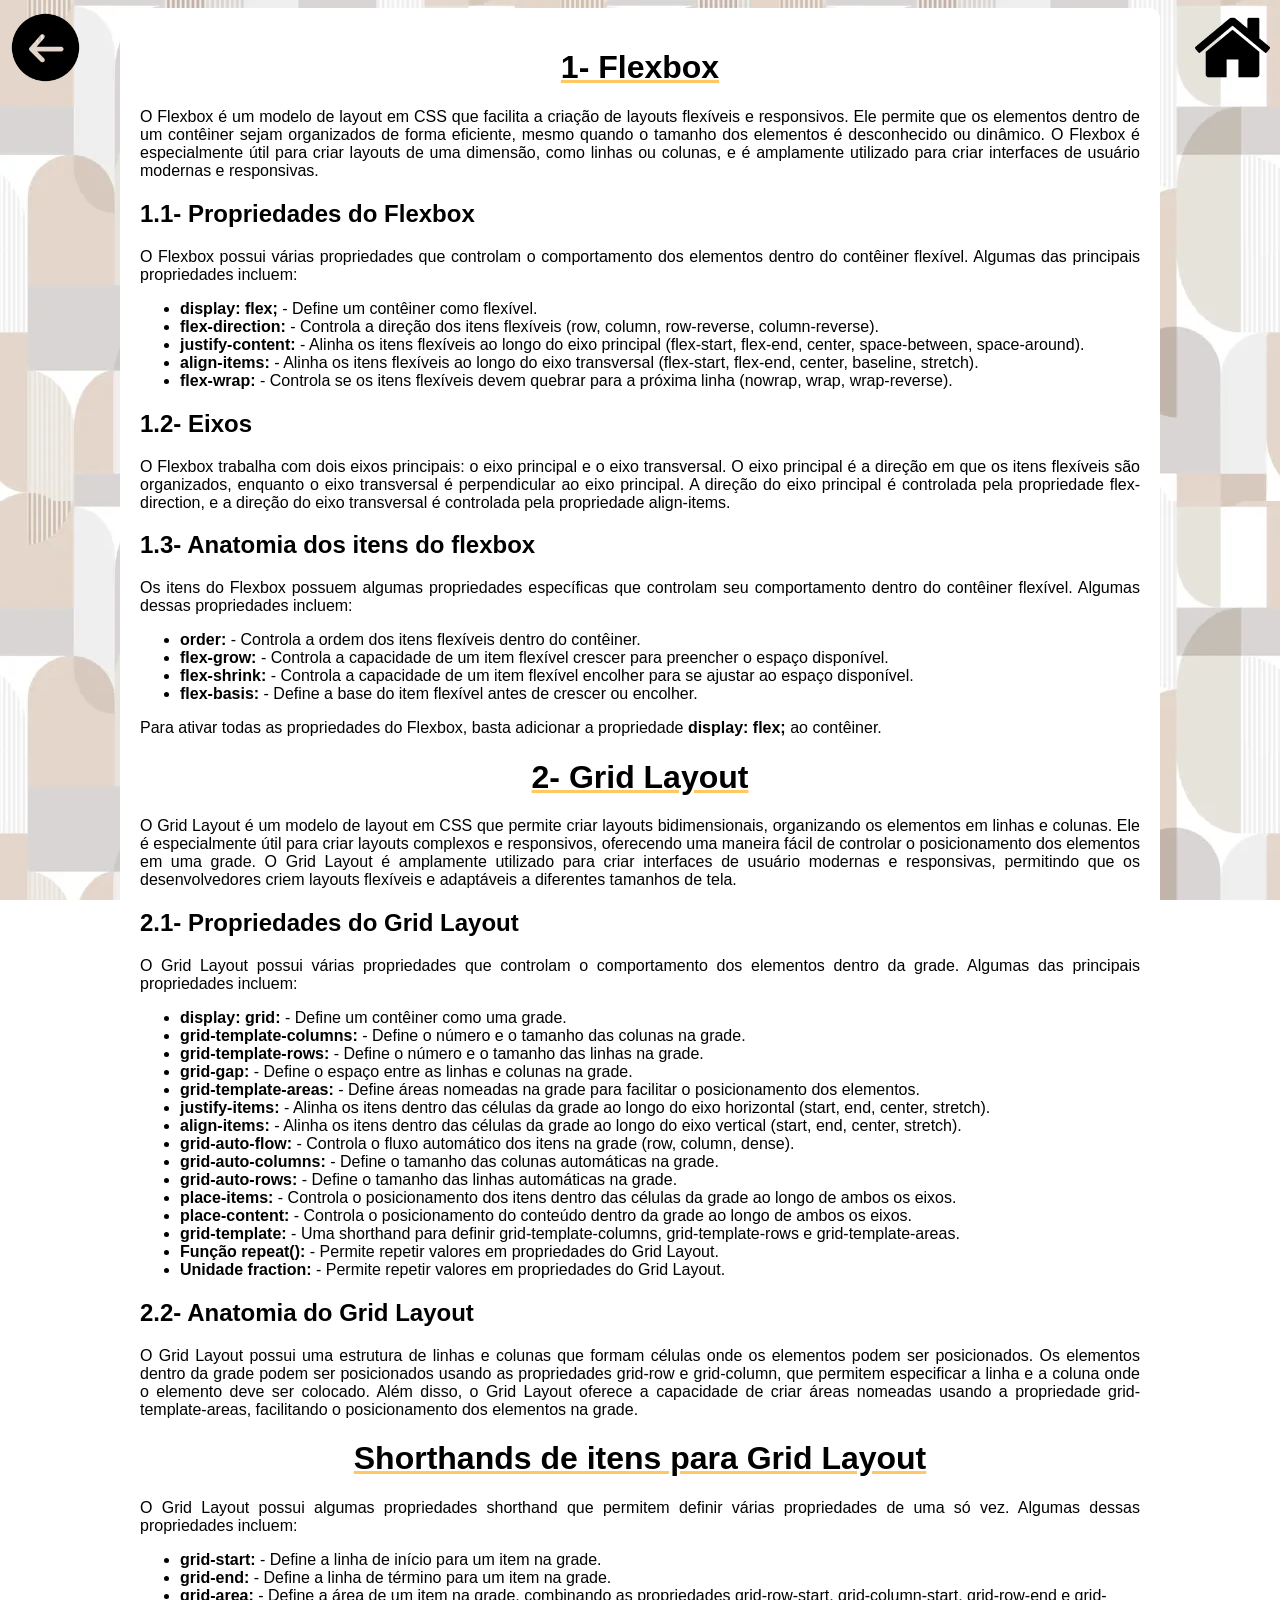
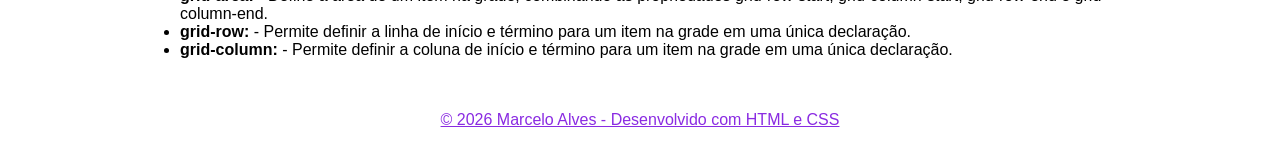
<file: index5.html>
<!DOCTYPE html>
<html lang="pt-br">
<head>
    <meta charset="UTF-8">
    <meta name="viewport" content="width=device-width, initial-scale=1.0">
    <title>Modulo 5- Flexbox e gridlayout</title>
    <link rel="stylesheet" href="style.css">
    <link rel="icon" href="imagens/htmlcss.png" type="image/x-icon">
</head>
<body>
    <main id="botaovoltar">
        <section id="Botonvoltar">
            <a href="index4.html" class="button"><img src="imagens/setaesquerda.png" alt="Seta para voltar"></a>
        </section>
        <section id="Boton">
            <a href="index.html" class="button"><img src="imagens/casaicon.png" alt="Seta para avançar"></a>
        </section>
    </main> 
    <main id="conteudo">
        <h1>1- Flexbox</h1>
        <p>O Flexbox é um modelo de layout em CSS que facilita a criação de layouts flexíveis e responsivos. Ele permite que os elementos dentro de um contêiner sejam organizados de forma eficiente, mesmo quando o tamanho dos elementos é desconhecido ou dinâmico. O Flexbox é especialmente útil para criar layouts de uma dimensão, como linhas ou colunas, e é amplamente utilizado para criar interfaces de usuário modernas e responsivas.</p>
        <h2>1.1- Propriedades do Flexbox</h2>
        <p>O Flexbox possui várias propriedades que controlam o comportamento dos elementos dentro do contêiner flexível. Algumas das principais propriedades incluem:</p>
        <ul>
            <li><strong>display: flex;</strong> - Define um contêiner como flexível.</li>
            <li><strong>flex-direction:</strong> - Controla a direção dos itens flexíveis (row, column, row-reverse, column-reverse).</li>
            <li><strong>justify-content:</strong> - Alinha os itens flexíveis ao longo do eixo principal (flex-start, flex-end, center, space-between, space-around).</li>
            <li><strong>align-items:</strong> - Alinha os itens flexíveis ao longo do eixo transversal (flex-start, flex-end, center, baseline, stretch).</li>
            <li><strong>flex-wrap:</strong> - Controla se os itens flexíveis devem quebrar para a próxima linha (nowrap, wrap, wrap-reverse).</li>
        </ul>
        <h2>1.2- Eixos</h2>
        <p>O Flexbox trabalha com dois eixos principais: o eixo principal e o eixo transversal. O eixo principal é a direção em que os itens flexíveis são organizados, enquanto o eixo transversal é perpendicular ao eixo principal. A direção do eixo principal é controlada pela propriedade flex-direction, e a direção do eixo transversal é controlada pela propriedade align-items.</p>
        <h2>1.3- Anatomia dos itens do flexbox</h2>
        <p>Os itens do Flexbox possuem algumas propriedades específicas que controlam seu comportamento dentro do contêiner flexível. Algumas dessas propriedades incluem:</p>
        <ul>
            <li><strong>order:</strong> - Controla a ordem dos itens flexíveis dentro do contêiner.</li>
            <li><strong>flex-grow:</strong> - Controla a capacidade de um item flexível crescer para preencher o espaço disponível.</li>
            <li><strong>flex-shrink:</strong> - Controla a capacidade de um item flexível encolher para se ajustar ao espaço disponível.</li>
            <li><strong>flex-basis:</strong> - Define a base do item flexível antes de crescer ou encolher.</li>
        </ul>
        <p>Para ativar todas as propriedades do Flexbox, basta adicionar a propriedade <strong>display: flex;</strong> ao contêiner.</p>
        <h1>2- Grid Layout</h1>
        <p>O Grid Layout é um modelo de layout em CSS que permite criar layouts bidimensionais, organizando os elementos em linhas e colunas. Ele é especialmente útil para criar layouts complexos e responsivos, oferecendo uma maneira fácil de controlar o posicionamento dos elementos em uma grade. O Grid Layout é amplamente utilizado para criar interfaces de usuário modernas e responsivas, permitindo que os desenvolvedores criem layouts flexíveis e adaptáveis a diferentes tamanhos de tela.</p>
        <h2>2.1- Propriedades do Grid Layout</h2>
        <p>O Grid Layout possui várias propriedades que controlam o comportamento dos elementos dentro da grade. Algumas das principais propriedades incluem:</p>
        <ul>
            <li><strong>display: grid:</strong> - Define um contêiner como uma grade.</li>
            <li><strong>grid-template-columns:</strong> - Define o número e o tamanho das colunas na grade.</li>
            <li><strong>grid-template-rows:</strong> - Define o número e o tamanho das linhas na grade.</li>
            <li><strong>grid-gap:</strong> - Define o espaço entre as linhas e colunas na grade.</li>
            <li><strong>grid-template-areas:</strong> - Define áreas nomeadas na grade para facilitar o posicionamento dos elementos.</li>
            <li><strong>justify-items:</strong> - Alinha os itens dentro das células da grade ao longo do eixo horizontal (start, end, center, stretch).</li>
            <li><strong>align-items:</strong> - Alinha os itens dentro das células da grade ao longo do eixo vertical (start, end, center, stretch).</li>
            <li><strong>grid-auto-flow:</strong> - Controla o fluxo automático dos itens na grade (row, column, dense).</li>
            <li><strong>grid-auto-columns:</strong> - Define o tamanho das colunas automáticas na grade.</li>
            <li><strong>grid-auto-rows:</strong> - Define o tamanho das linhas automáticas na grade.</li>
            <li><strong>place-items:</strong> - Controla o posicionamento dos itens dentro das células da grade ao longo de ambos os eixos.</li>
            <li><strong>place-content:</strong> - Controla o posicionamento do conteúdo dentro da grade ao longo de ambos os eixos.</li>
            <li><strong>grid-template:</strong> - Uma shorthand para definir grid-template-columns, grid-template-rows e grid-template-areas.</li>
            <li><strong>Função repeat():</strong> - Permite repetir valores em propriedades do Grid Layout.</li>
            <li><strong>Unidade fraction:</strong> - Permite repetir valores em propriedades do Grid Layout.</li>
        </ul>
        <h2>2.2- Anatomia do Grid Layout</h2>
        <p>O Grid Layout possui uma estrutura de linhas e colunas que formam células onde os elementos podem ser posicionados. Os elementos dentro da grade podem ser posicionados usando as propriedades grid-row e grid-column, que permitem especificar a linha e a coluna onde o elemento deve ser colocado. Além disso, o Grid Layout oferece a capacidade de criar áreas nomeadas usando a propriedade grid-template-areas, facilitando o posicionamento dos elementos na grade.</p>
        <h1>Shorthands de itens para Grid Layout</h1>
        <p>O Grid Layout possui algumas propriedades shorthand que permitem definir várias propriedades de uma só vez. Algumas dessas propriedades incluem:</p>
        <ul>
            <li><strong>grid-start:</strong> - Define a linha de início para um item na grade.</li>
            <li><strong>grid-end:</strong> - Define a linha de término para um item na grade.</li>
            <li><strong>grid-area:</strong> - Define a área de um item na grade, combinando as propriedades grid-row-start, grid-column-start, grid-row-end e grid-column-end.</li>
            <li><strong>grid-row:</strong> - Permite definir a linha de início e término para um item na grade em uma única declaração.</li>
            <li><strong>grid-column:</strong> - Permite definir a coluna de início e término para um item na grade em uma única declaração.</li>
        </ul>
    </main>
    <footer id="direito">
        <p style="text-align: center;">© 2026 Marcelo Alves - Desenvolvido com HTML e CSS</p>
    </footer>

</body>
</html>
</file>
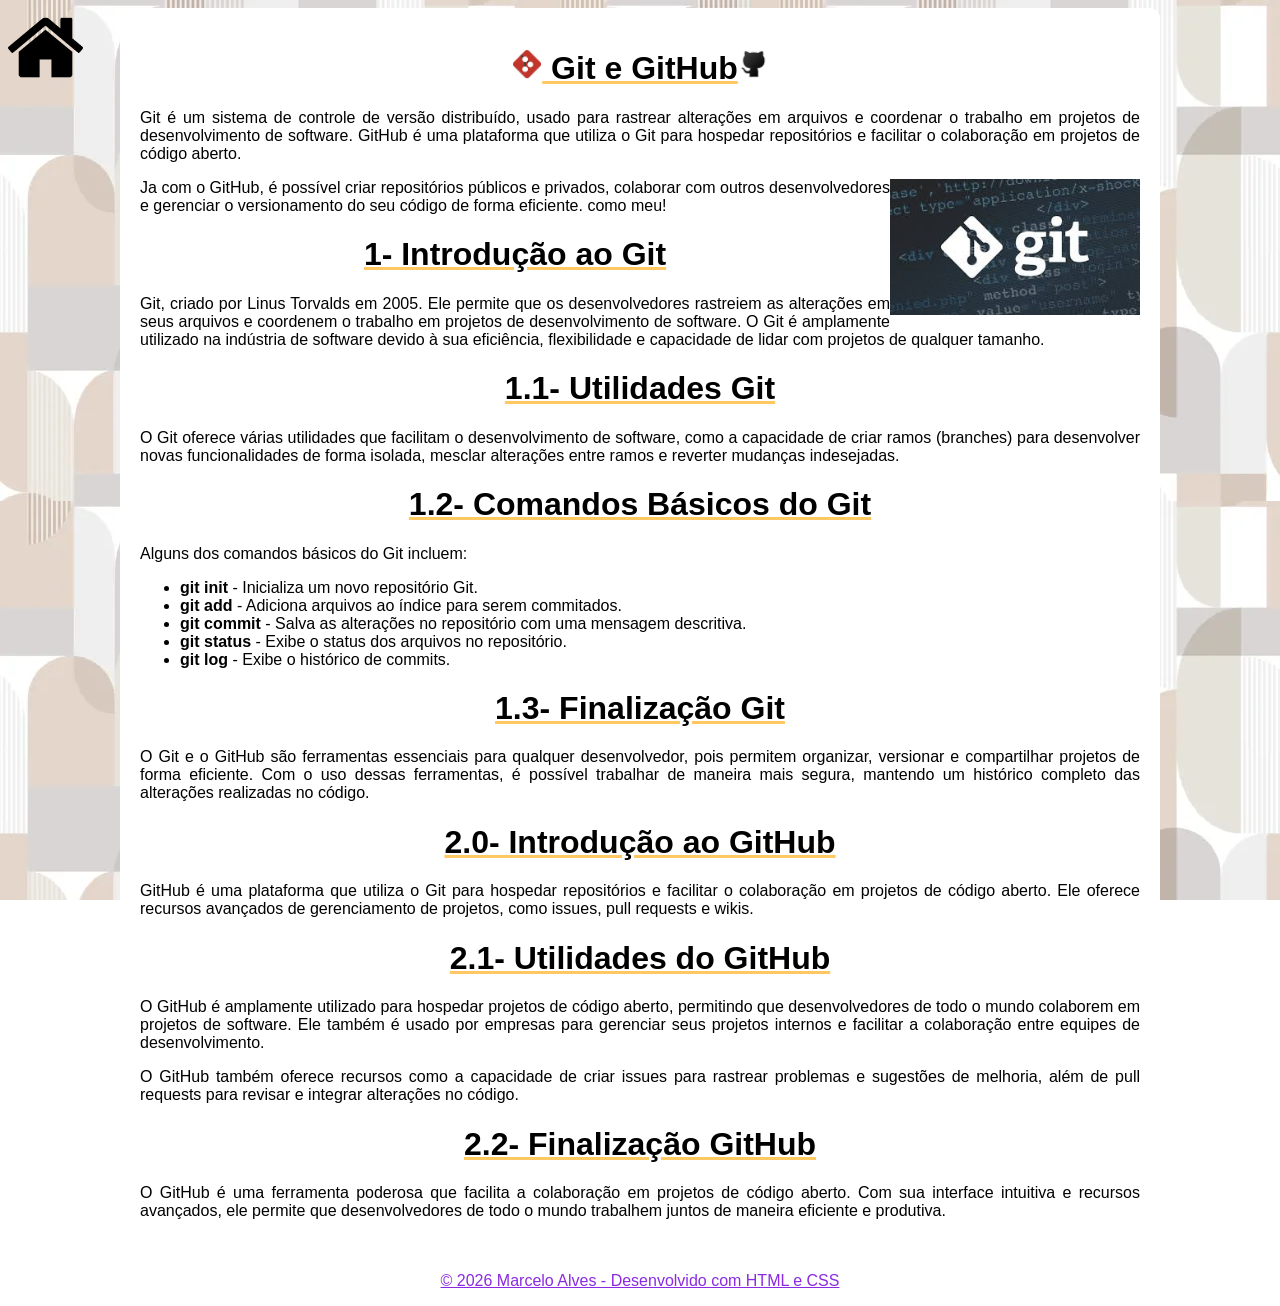
<file: indexgit.html>
<!DOCTYPE html>
<html lang="pt-br">
<head>
    <meta charset="UTF-8">
    <meta name="viewport" content="width=device-width, initial-scale=1.0">
    <title>Meu site -Git e GitHub</title>
    <link rel="stylesheet" href="style.css">
    <link rel="icon" href="imagens/gotegithubmaior.png" type="image/x-icon">
</head>
<body>
    <main id="botaovoltar">
        <section id="Botonvoltar">
            <a href="index.html" class="button"><img src="imagens/casaicon.png" alt="Seta para voltar"></a>
        </section>
    </main>
    <main id="conteudo">
        <h1><img src="imagens/giticonvazio.png" alt="Ícone do Git" width="30" style="float: down;"> Git e GitHub<img src="imagens/githubvazio.png" alt="Ícone do GitHub" width="30" style="float: down;"></h1>
         <p>Git é um sistema de controle de versão distribuído, usado para rastrear alterações em arquivos e coordenar o trabalho em projetos de desenvolvimento de software. GitHub é uma plataforma que utiliza o Git para hospedar repositórios e facilitar o colaboração em projetos de código aberto.</p>
         <img src="imagens/gitcodigos.jpeg" alt="Ícone do Git e GitHub" width="250" style="float: right;">
        <p>Ja com o GitHub, é possível criar repositórios públicos e privados, colaborar com outros desenvolvedores e gerenciar o versionamento do seu código de forma eficiente. como meu!</p>
        <h1>1- Introdução ao Git</h1>
        <p>Git, criado por Linus Torvalds em 2005. Ele permite que os desenvolvedores rastreiem as alterações em seus arquivos e coordenem o trabalho em projetos de desenvolvimento de software. O Git é amplamente utilizado na indústria de software devido à sua eficiência, flexibilidade e capacidade de lidar com projetos de qualquer tamanho.</p>
        <h1>1.1- Utilidades Git</h1>
        <p>O Git oferece várias utilidades que facilitam o desenvolvimento de software, como a capacidade de criar ramos (branches) para desenvolver novas funcionalidades de forma isolada, mesclar alterações entre ramos e reverter mudanças indesejadas.</p>
        <h1>1.2- Comandos Básicos do Git</h1>
        <p>Alguns dos comandos básicos do Git incluem:</p>
        <ul>
            <li><strong>git init</strong> - Inicializa um novo repositório Git.</li>
            <li><strong>git add</strong> - Adiciona arquivos ao índice para serem commitados.</li>
            <li><strong>git commit</strong> - Salva as alterações no repositório com uma mensagem descritiva.</li>
            <li><strong>git status</strong> - Exibe o status dos arquivos no repositório.</li>
            <li><strong>git log</strong> - Exibe o histórico de commits.</li>
        </ul>
        <h1>1.3- Finalização Git</h1>
        <p>O Git e o GitHub são ferramentas essenciais para qualquer desenvolvedor, pois permitem organizar, versionar e compartilhar projetos de forma eficiente. Com o uso dessas ferramentas, é possível trabalhar de maneira mais segura, mantendo um histórico completo das alterações realizadas no código.</p>
        <h1>2.0- Introdução ao GitHub</h1>
        <p>GitHub é uma plataforma que utiliza o Git para hospedar repositórios e facilitar o colaboração em projetos de código aberto. Ele oferece recursos avançados de gerenciamento de projetos, como issues, pull requests e wikis.</p>
        <h1>2.1- Utilidades do GitHub</h1>
        <p>O GitHub é amplamente utilizado para hospedar projetos de código aberto, permitindo que desenvolvedores de todo o mundo colaborem em projetos de software. Ele também é usado por empresas para gerenciar seus projetos internos e facilitar a colaboração entre equipes de desenvolvimento.</p>
        <p>O GitHub também oferece recursos como a capacidade de criar issues para rastrear problemas e sugestões de melhoria, além de pull requests para revisar e integrar alterações no código.</p>
        <h1>2.2- Finalização GitHub</h1>
        <p>O GitHub é uma ferramenta poderosa que facilita a colaboração em projetos de código aberto. Com sua interface intuitiva e recursos avançados, ele permite que desenvolvedores de todo o mundo trabalhem juntos de maneira eficiente e produtiva.</p>

    </main>
    <footer id="direito">
        <p style="text-align: center;">© 2026 Marcelo Alves - Desenvolvido com HTML e CSS</p>
    </footer>
    </body>
</html>
</file>
<file: style.css>
body {
font-family: Arial, Helvetica, sans-serif;
background-image: url("imagens/Background3.png");
background-attachment: fixed;
max-width: 100%;


main#conteudo {
    max-width: 1000px;
    margin: auto;
    background-color: rgb(255, 255, 255);
    padding: 20px;
    border-radius: 10px;
    

}
p {
 text-align: justify;
 max-width: 2000px;
}
h1 {
text-align: center;
text-decoration: underline;
text-decoration-color: rgb(255, 200, 98);
}
.botaodeavacar2 {
    border-color: rgb(0, 84, 143);
    border-width: 5px;
    border-style: solid;
    border-radius: 10px;
    background-color: rgb(255, 255, 255);
    width: 197px;
    padding: 2px;
    margin: 2px;
}
.botaodeavacar2 a  {
    color: rgb(54, 173, 163);
    text-decoration: none;

}
table#tabela1 {
    border-collapse: collapse;
    width: 100%;
    max-width: 1000px;
    margin: auto;
}
td, th#tabela {
    border: 1px solid black;
    padding: 8px;
    text-align: left;
}
h2.cap3 {
    text-align: center;
    text-decoration: underline;
    text-decoration-color: rgb(255, 156, 98);
    font-family: Arial, Helvetica, sans-serif, Times, serif;
    font-size: 30px;
}
section#Boton {
    position: absolute;
    top: 10px;
    right: 85px;
}
section#Boton img {
    width: 75px;
    position: fixed;
    top: 10px;
}
section#Botonvoltar {
    text-align: left;
}
section#Botonvoltar img {
    width: 75px;
    position: fixed;
    top: 10px;
    
}

footer#direito {
    text-decoration: underline;
    size: 45px;
    color: blueviolet;
}
</file>
